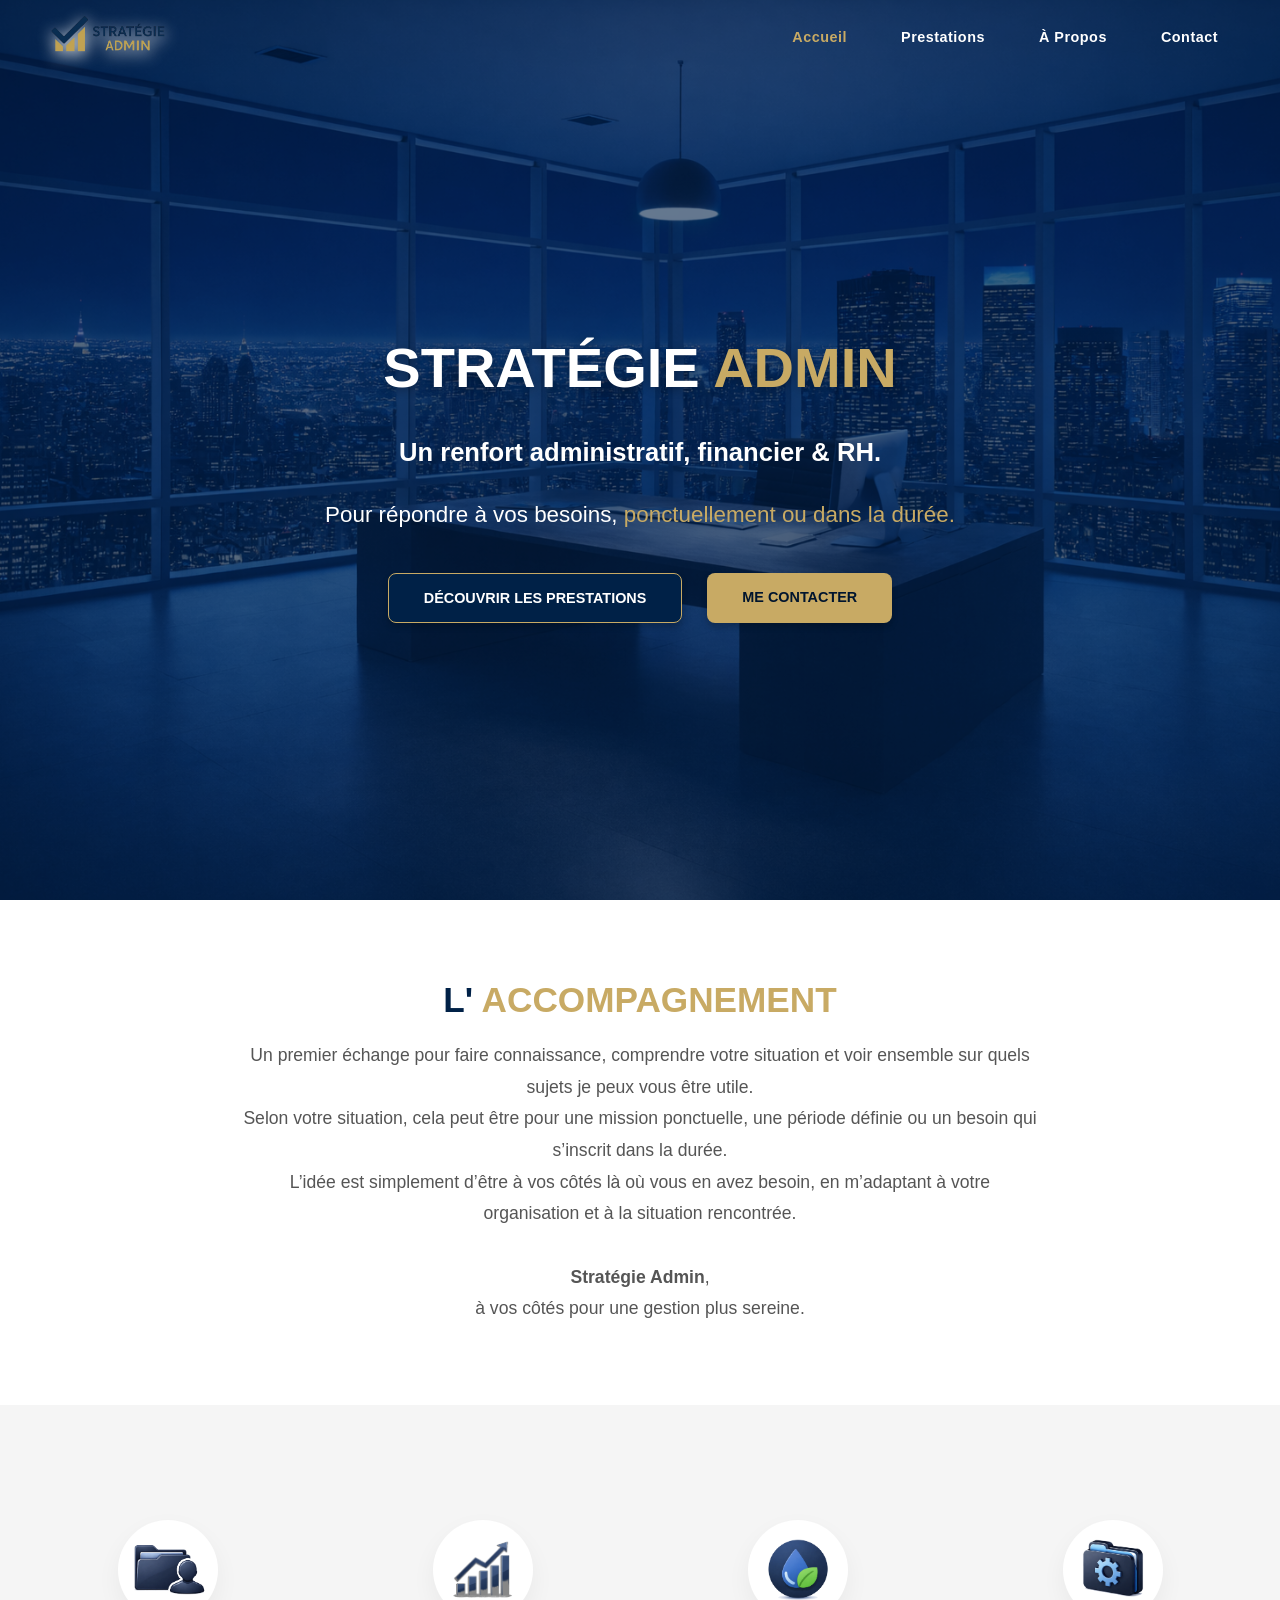
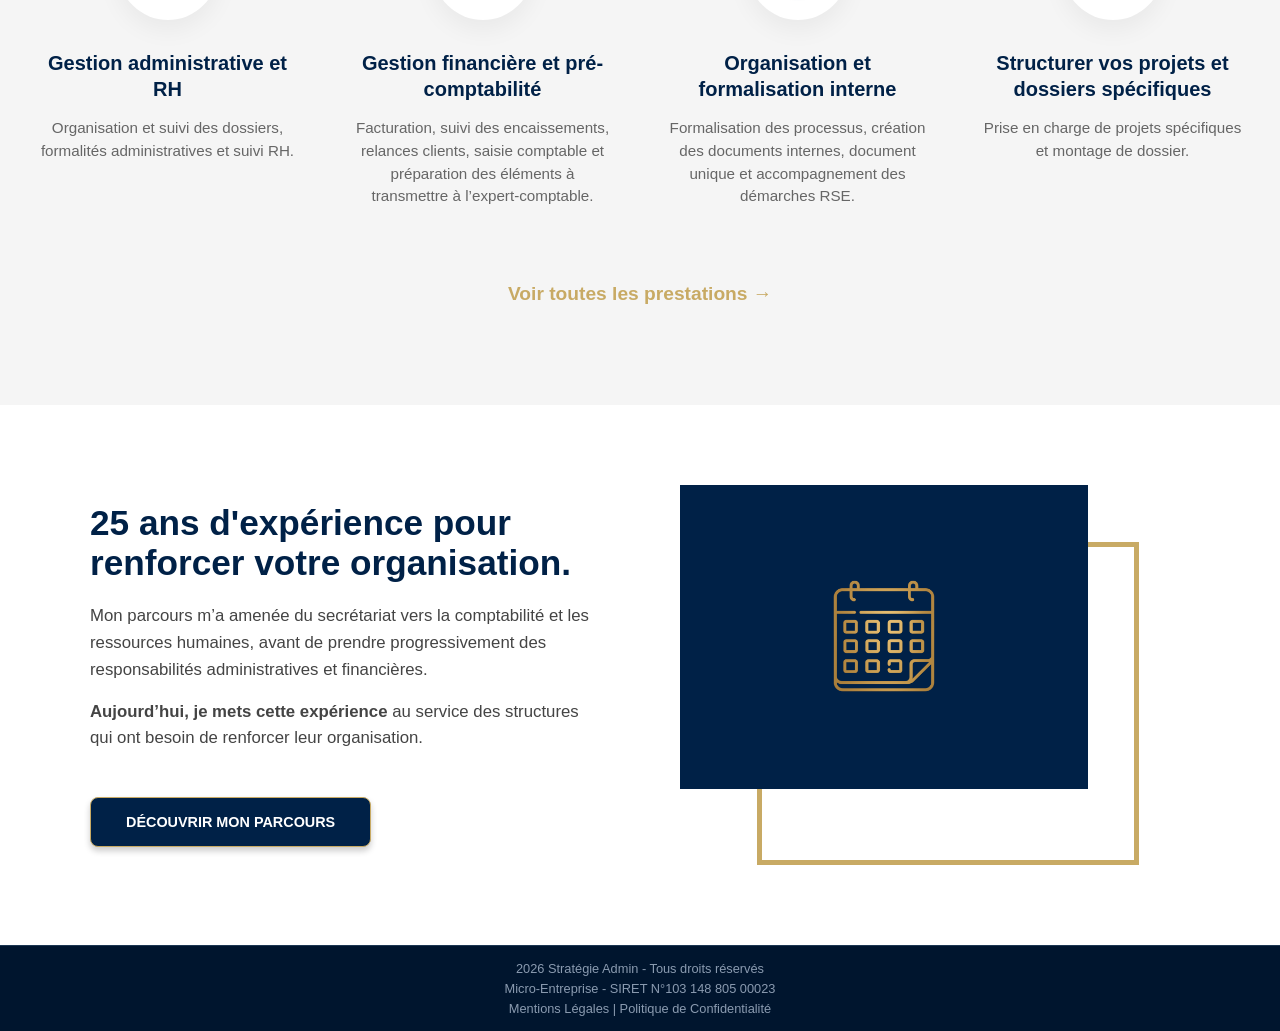
<file: index.html>
<!DOCTYPE html>
<html lang="fr">
<head>
    <meta charset="UTF-8">
    <meta name="viewport" content="width=device-width, initial-scale=1.0">
    <link rel="stylesheet" href="styles.css">
    <link rel="icon" type="image/png" href="Images/logo-strategie-admin.png">
    <title>Stratégie Admin</title>
</head>
<body>
    <header>
        <div class="logo-container">
            <a href="index.html">
                <img src="Images/banniere-strategie-admin.png" alt="Bannière" class="logo-banner">
            </a>
        </div>
        <nav>
            <ul>
                <li><a href="index.html" class="active">Accueil</a></li>
                <li><a href="prestations.html">Prestations</a></li>
                <li><a href="a-propos.html">À Propos</a></li>
                <li><a href="contact.html">Contact</a></li>
            </ul>
        </nav>
    </header>

    <section class="hero-section">
        <div class="hero-overlay"></div>
		<div class="content-box">
			<h1 class="hero-title">
				<span class="texte-blanc">STRATÉGIE</span> <span class="texte-or">ADMIN</span>
			</h1>
			<h2 class="hero-subtitle">
				<strong>Un renfort administratif, financier & RH.</strong>
			</h2>
			<p class="hero-description">
				Pour répondre à vos besoins, <span class="texte-or">ponctuellement ou dans la durée.</span>
			</p>
			<div class="buttons-container">
				<a href="prestations.html" class="btn btn-primary">Découvrir les prestations</a>
				<a href="contact.html" class="btn btn-secondary">Me Contacter</a>
			</div>
		</div>
    </section>

    <section class="intro-section">
        <div class="intro-container">
            <h2>L' <span class="texte-or">accompagnement</span></h2>
            <p class="intro-text"> 
                Un premier échange pour faire connaissance, comprendre votre situation et voir ensemble sur quels sujets je peux vous être utile.
				<br>Selon votre situation, cela peut être pour une mission ponctuelle, une période définie ou un besoin qui s’inscrit dans la durée.
				<br>L’idée est simplement d’être à vos côtés là où vous en avez besoin, en m’adaptant à votre organisation et à la situation rencontrée.
            </p>
			<p class="intro-text">
			<br><strong>Stratégie Admin</strong>,
			<br>à vos côtés pour une gestion plus sereine.
			</p>
        </div>
    </section>

	<section class="home-services-section">
		<div class="home-services-wrapper">
			<div class="home-service-item">
				<div class="hs-icon">
					<img src="Images/icone-dossier-personnel.png" alt="Icône 1" class="icon-img">
				</div>
				<h3>Gestion administrative et RH</h3>
				<p>Organisation et suivi des dossiers, formalités administratives et suivi RH.</p>
			</div>
			<div class="home-service-item">
				<div class="hs-icon">
					<img src="Images/icone-graphique.png" alt="Icône 2" class="icon-img">
				</div>
				<h3>Gestion financière et pré-comptabilité</h3>
				<p>Facturation, suivi des encaissements, relances clients, saisie comptable et préparation des éléments à transmettre à l’expert-comptable.</p>
			</div>
			<div class="home-service-item">
				<div class="hs-icon">
					<img src="Images/icone-eau-plante.png" alt="Icône 3" class="icon-img">
				</div>
				<h3>Organisation et formalisation interne</h3>
				<p>Formalisation des processus, création des documents internes, document unique et accompagnement des démarches RSE.</p>
			</div>
			<div class="home-service-item">
				<div class="hs-icon">
					<img src="Images/icone-dossier-parametres.png" alt="Icône 4" class="icon-img">
				</div>
				<h3>Structurer vos projets et dossiers spécifiques</h3>
				<p>Prise en charge de projets spécifiques et montage de dossier.</p>
			</div>
		</div>
		<div class="cta-center">
			<a href="prestations.html" class="btn-text">Voir toutes les prestations →</a>
		</div>
	</section>

    <section class="home-about-section">
        <div class="home-about-container">
            <div class="ha-content">
                <h2>25 ans d'expérience pour renforcer votre organisation.</h2>
				<p>Mon parcours m’a amenée du secrétariat vers la comptabilité et les ressources humaines, avant de prendre progressivement des responsabilités administratives et financières.</p>
                <p><strong>Aujourd’hui, je mets cette expérience</strong> au service des structures qui ont besoin de renforcer leur organisation.</p>
                <a href="a-propos.html" class="btn btn-primary">Découvrir mon parcours</a>
            </div>
            <div class="ha-visual">
				<div class="visual-border"></div>
				<div class="visual-square">
					<img src="Images/calendrier.png" class="ha-image">
				</div>
            </div>
        </div>
    </section>

    <footer>
        <div class="footer-lines">
            <div>2026 Stratégie Admin - Tous droits réservés</div>
            <div>Micro-Entreprise - SIRET N°103 148 805 00023</div>
            <div>
				<a href="mentions-legales.html">Mentions Légales</a> | 
				<a href="politique-confidentialite.html">Politique de Confidentialité</a>
			</div>
        </div>
    </footer>
</body>
</html>
</file>
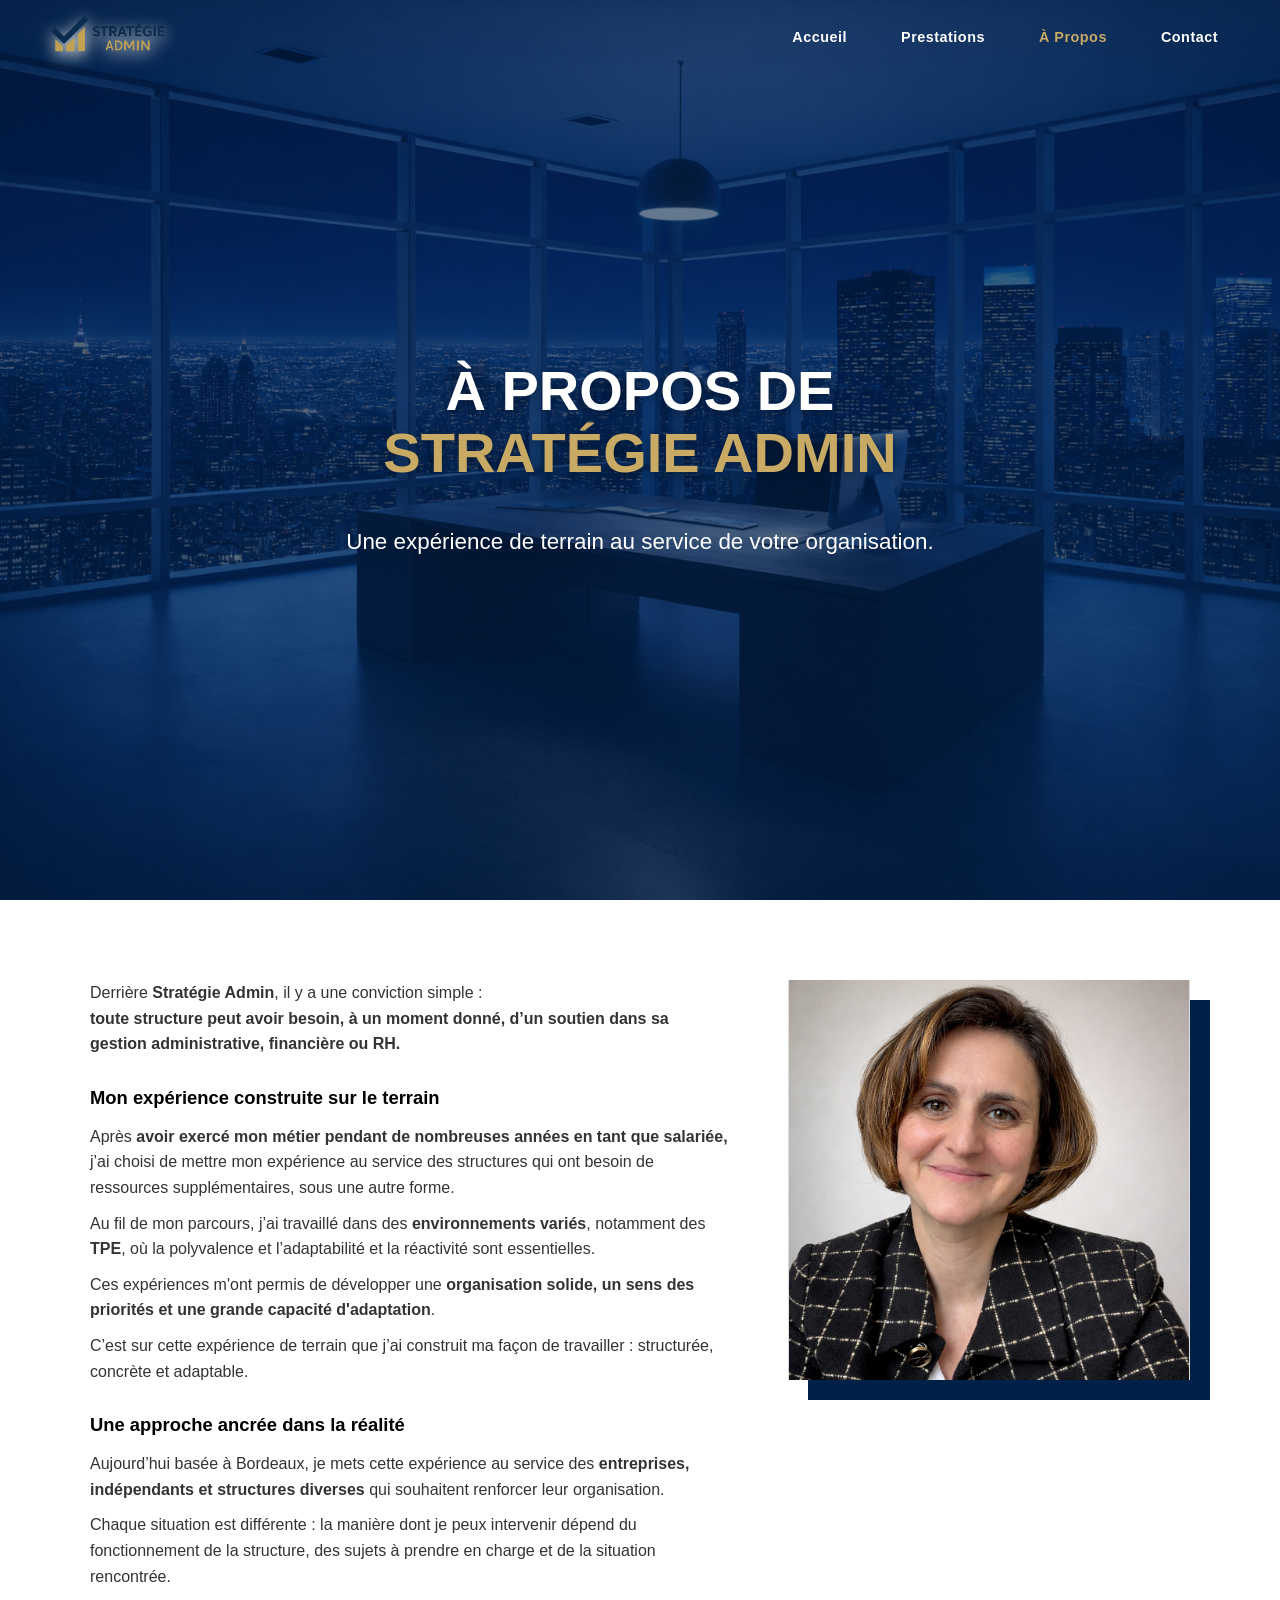
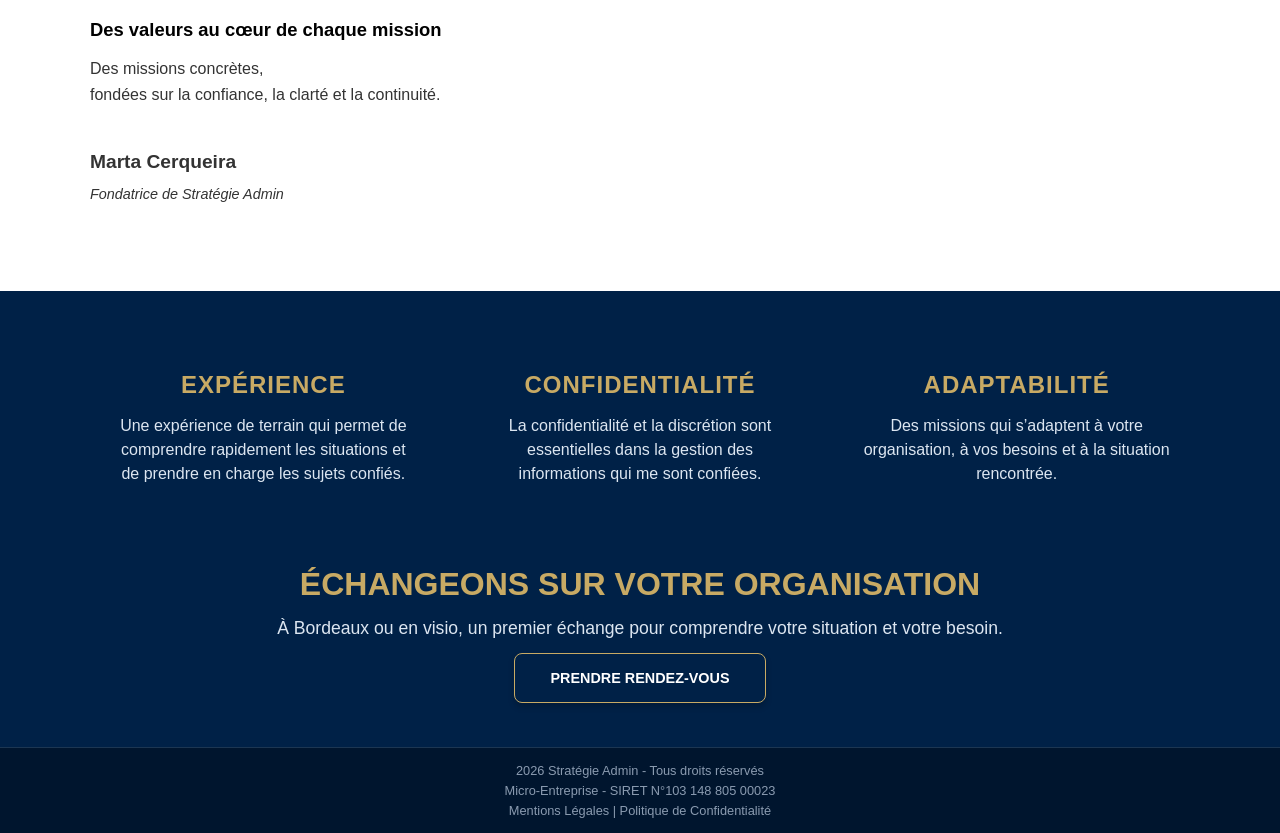
<file: a-propos.html>
<!DOCTYPE html>
<html lang="fr">
<head>
    <meta charset="UTF-8">
    <meta name="viewport" content="width=device-width, initial-scale=1.0">
    <link rel="stylesheet" href="styles.css">
    <link rel="icon" type="image/png" href="Images/logo-strategie-admin.png">
    <title>À Propos</title>
</head>
<body>
    <header>
        <div class="logo-container">
            <a href="index.html">
                <img src="Images/banniere-strategie-admin.png" alt="Bannière Stratégie Admin" class="logo-banner">
            </a>
        </div>
        <nav>
            <ul>
                <li><a href="index.html">Accueil</a></li>
                <li><a href="prestations.html">Prestations</a></li>
                <li><a href="a-propos.html" class="active">À Propos</a></li>
                <li><a href="contact.html">Contact</a></li>
            </ul>
        </nav>
    </header>

    <section class="hero-section">
		<div class="hero-overlay"></div>
		<div class="content-box">
			<h1 class="hero-title">
				À PROPOS DE 
				<br><span class="texte-or">STRATÉGIE ADMIN</span>
			</h1>
			<p class="hero-description">Une expérience de terrain au service de votre organisation.</p>
		</div>
	</section>

    <section class="bio-section">
        <div class="bio-container">
            <div class="bio-text">
				<p>
				Derrière <strong>Stratégie Admin</strong>, il y a une conviction simple :
				<br><strong>toute structure peut avoir besoin, à un moment donné, d’un soutien dans sa gestion administrative, financière ou RH.</strong>
				</p>
				<hr class="bio-separator">
				<h3 class="bio-section-title">Mon expérience construite sur le terrain</h3>
				<p>Après <strong>avoir exercé mon métier pendant de nombreuses années en tant que salariée,</strong> j’ai choisi de mettre mon expérience au service des structures qui ont besoin de ressources supplémentaires, sous une autre forme.</p>
				<p>Au fil de mon parcours, j’ai travaillé dans des <strong>environnements variés</strong>, notamment des <strong>TPE</strong>, où la polyvalence et l’adaptabilité et la réactivité sont essentielles.</p>
				<p>Ces expériences m'ont permis de développer une <strong>organisation solide, un sens des priorités et une grande capacité d'adaptation</strong>.</p>
				<p>C’est sur cette expérience de terrain que j’ai construit ma façon de travailler : structurée, concrète et adaptable.</p>
				<hr class="bio-separator">
				<h3 class="bio-section-title">Une approche ancrée dans la réalité</h3>
				<p>Aujourd’hui basée à Bordeaux, je mets cette expérience au service des<strong> entreprises, indépendants et structures diverses</strong> qui souhaitent renforcer leur organisation.</p>
				<p>Chaque situation est différente : la manière dont je peux intervenir dépend du fonctionnement de la structure, des sujets à prendre en charge et de la situation rencontrée.</p>
				<hr class="bio-separator">
				<h3 class="bio-section-title">Des valeurs au cœur de chaque mission</h3>
				<p>Des missions concrètes,
				<br>fondées sur la confiance, la clarté et la continuité.</p>
				<div class="signature-block">
					<p class="signature-name">Marta Cerqueira</p>
					<p class="signature-role">Fondatrice de Stratégie Admin</p>
				</div>
			</div>
            <div class="bio-image-placeholder">
				<img src="Images/photo-dirigeante.png" alt="Photo Dirigeante" class="bio-photo">
            </div>
        </div>
    </section>

    <section class="values-section">
        <div class="values-container">
            <div class="value-box">
                <h4>Expérience</h4>
                <p>Une expérience de terrain qui permet de comprendre rapidement les situations et de prendre en charge les sujets confiés.</p>
            </div>
            <div class="value-box">
                <h4>Confidentialité</h4>
                <p>La confidentialité et la discrétion sont essentielles dans la gestion des informations qui me sont confiées.</p>
            </div>
            <div class="value-box">
                <h4>Adaptabilité</h4>
                <p>Des missions qui s’adaptent à votre organisation, à vos besoins et à la situation rencontrée.</p>
            </div>
        </div>
    </section>

    <section class="cta-section">
        <h2>ÉCHANGEONS SUR VOTRE ORGANISATION</h2>
        <p>À Bordeaux ou en visio, un premier échange pour comprendre votre situation et votre besoin.</p>
        <a href="contact.html" class="btn btn-primary">Prendre Rendez-vous</a>
    </section>

    <footer>
        <div class="footer-lines">
            <div>2026 Stratégie Admin - Tous droits réservés</div>
            <div>Micro-Entreprise - SIRET N°103 148 805 00023</div>
            <div>
				<a href="mentions-legales.html">Mentions Légales</a> | 
				<a href="politique-confidentialite.html">Politique de Confidentialité</a>
			</div>
        </div>
    </footer>
</body>
</html>
</file>
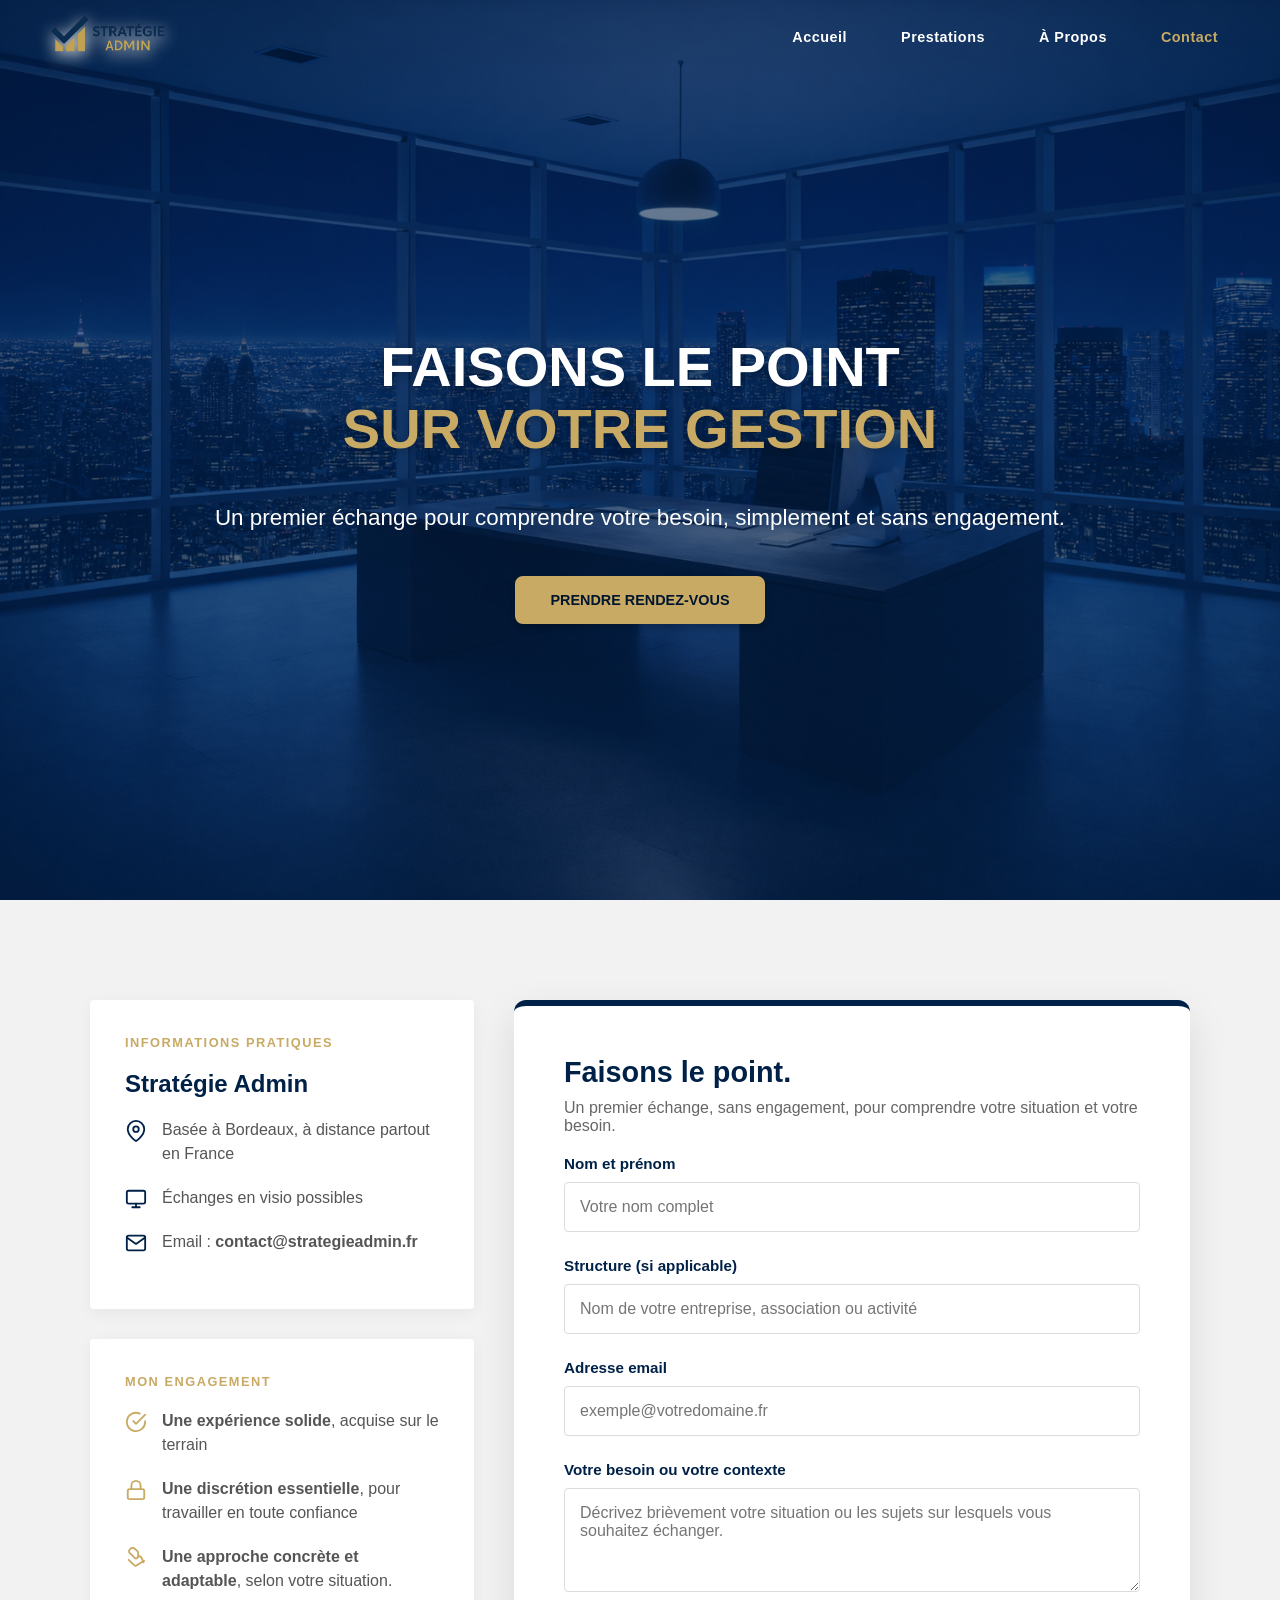
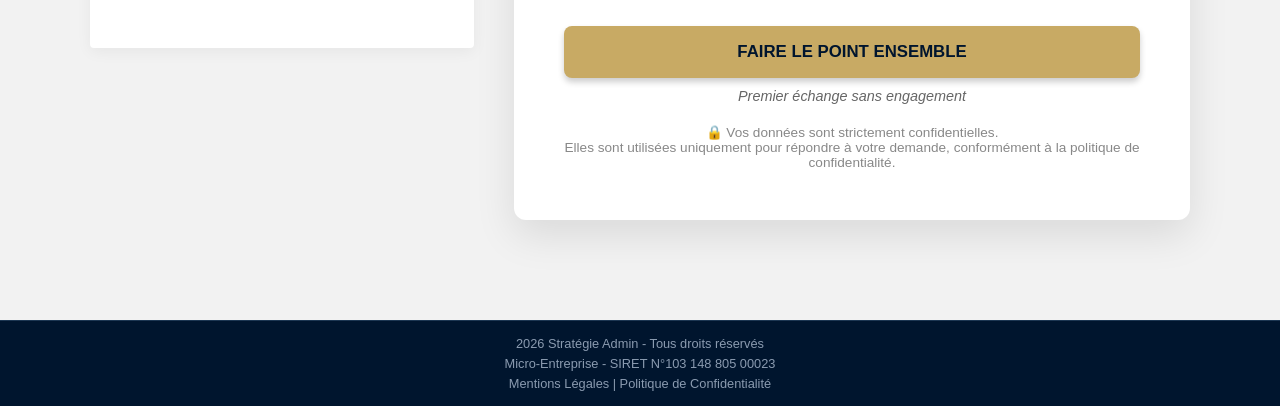
<file: contact.html>
<!DOCTYPE html>
<html lang="fr">
<head>
    <meta charset="UTF-8">
    <meta name="viewport" content="width=device-width, initial-scale=1.0">
    <link rel="stylesheet" href="styles.css">
    <link rel="icon" type="image/png" href="Images/logo-strategie-admin.png">
    <title>Contact</title>
</head>
<body>
    <header>
        <div class="logo-container">
            <a href="index.html">
                <img src="Images/banniere-strategie-admin.png" alt="Bannière Stratégie Admin" class="logo-banner">
            </a>
        </div>
        <nav>
            <ul>
                <li><a href="index.html">Accueil</a></li>
                <li><a href="prestations.html">Prestations</a></li>
                <li><a href="a-propos.html">À Propos</a></li>
                <li><a href="contact.html" class="active">Contact</a></li>
            </ul>
        </nav>
    </header>

    <section class="hero-section">
		<div class="hero-overlay"></div>
		<div class="content-box">
			<h1 class="hero-title"><span class="texte-blanc">FAISONS LE POINT</span><br><span class="texte-or">SUR VOTRE GESTION</span></h1>
			<p class="hero-description">Un premier échange pour comprendre votre besoin, simplement et sans engagement.</p>
			<div class="buttons-container">
				<a href="#formulaire-contact" class="btn btn-secondary">Prendre rendez-vous</a>
			</div>
		</div>
	</section>

    <section id="formulaire-contact" class="contact-section">
		<div class="contact-wrapper">
			<div class="contact-sidebar">
				<div class="info-card">
					<h5 class="card-category">INFORMATIONS PRATIQUES</h5>
					<h3>Stratégie Admin</h3>
					<ul class="info-list">
						<li>
							<svg class="icone-svg icone-bleu" viewBox="0 0 24 24" fill="none" stroke="currentColor" stroke-width="2" stroke-linecap="round" stroke-linejoin="round"><path d="M21 10c0 7-9 13-9 13s-9-6-9-13a9 9 0 0 1 18 0z"></path><circle cx="12" cy="10" r="3"></circle></svg>
							<span>Basée à Bordeaux, à distance partout en France</span>
						</li>
						<li>
							<svg class="icone-svg icone-bleu" viewBox="0 0 24 24" fill="none" stroke="currentColor" stroke-width="2" stroke-linecap="round" stroke-linejoin="round"><rect x="2" y="3" width="20" height="14" rx="2" ry="2"></rect><line x1="8" y1="21" x2="16" y2="21"></line><line x1="12" y1="17" x2="12" y2="21"></line></svg>
							<span>Échanges en visio possibles </span>
						</li>
						<li>
							<svg class="icone-svg icone-bleu" viewBox="0 0 24 24" fill="none" stroke="currentColor" stroke-width="2" stroke-linecap="round" stroke-linejoin="round"><path d="M4 4h16c1.1 0 2 .9 2 2v12c0 1.1-.9 2-2 2H4c-1.1 0-2-.9-2-2V6c0-1.1.9-2 2-2z"></path><polyline points="22,6 12,13 2,6"></polyline></svg>
							<span>Email : <a href="mailto:contact@strategieadmin.fr">contact@strategieadmin.fr</a></span>
						</li>
					</ul>
				</div>
				<div class="info-card">
					<h5 class="card-category">MON ENGAGEMENT</h5>
					<ul class="engagement-list">
						<li>
							<svg class="icone-svg icone-or" viewBox="0 0 24 24" fill="none" stroke="currentColor" stroke-width="2" stroke-linecap="round" stroke-linejoin="round"><path d="M22 11.08V12a10 10 0 1 1-5.93-9.14"></path><polyline points="22 4 12 14.01 9 11.01"></polyline></svg>
							<span><strong>Une expérience solide</strong>, acquise sur le terrain</span>
						</li>
						<li>
							<svg class="icone-svg icone-or" viewBox="0 0 24 24" fill="none" stroke="currentColor" stroke-width="2" stroke-linecap="round" stroke-linejoin="round"><rect x="3" y="11" width="18" height="11" rx="2" ry="2"></rect><path d="M7 11V7a5 5 0 0 1 10 0v4"></path></svg>
							<span><strong>Une discrétion essentielle</strong>, pour travailler en toute confiance</span>
						</li>
						<li>
							<svg class="icone-svg icone-or" viewBox="0 0 24 24" fill="none" stroke="currentColor" stroke-width="2" stroke-linecap="round" stroke-linejoin="round"><path d="M20.2 16.6l-2.4-5.3c-.6-1.3-2.3-1.6-3.3-.6l-1.5 1.5c-.6.6-1.5.6-2.1 0L5 6.3C4.1 5.4 4.1 4 5 3.1l1.5-1.5c.9-.9 2.4-1 3.4-.2l3.4 2.8c.8.7 1.2 1.8 1.1 2.9l-.3 3"></path><path d="M4 14l5.6 5.6c.9.9 2.2 1.1 3.3.4l8-4.9"></path></svg>
							<span><strong>Une approche concrète et adaptable</strong>, selon votre situation.</span>
						</li>
					</ul>
				</div>
			</div>

			<div class="contact-form-container">
				<h2 class="form-title">Faisons le point.</h2>
				<p class="form-intro">Un premier échange, sans engagement, pour comprendre votre situation et votre besoin.</p>
				<form action="https://formspree.io/f/xwvwdarw" method="POST" class="contact-form">
					<div class="form-group">
						<label>Nom et prénom</label>
						<input type="text" name="Nom" placeholder="Votre nom complet" required>
					</div>
					<div class="form-group">
						<label>Structure (si applicable)</label>
						<input type="text" name="Entreprise" placeholder="Nom de votre entreprise, association ou activité">
					</div>
					<div class="form-group">
						<label>Adresse email</label>
						<input type="email" name="Email" placeholder="exemple@votredomaine.fr" required>
					</div>
					<div class="form-group">
						<label>Votre besoin ou votre contexte</label>
						<textarea name="Message" rows="4" placeholder="Décrivez brièvement votre situation ou les sujets sur lesquels vous souhaitez échanger."></textarea>
					</div>
					<button type="submit" class="btn btn-secondary submit-btn">Faire le point ensemble</button>
					<p class="btn-subtext">Premier échange sans engagement</p>
					<p class="form-footer-note">
						<span class="lock-icon">🔒</span> Vos données sont strictement confidentielles.
						<br>Elles sont utilisées uniquement pour répondre à votre demande, conformément à la politique de confidentialité.
					</p>
				</form>
			</div>
		</div>
	</section>

    <footer>
        <div class="footer-lines">
            <div>2026 Stratégie Admin - Tous droits réservés</div>
            <div>Micro-Entreprise - SIRET N°103 148 805 00023</div>
            <div>
				<a href="mentions-legales.html">Mentions Légales</a> | 
				<a href="politique-confidentialite.html">Politique de Confidentialité</a>
			</div>
        </div>
    </footer>
</body>
</html>
</file>
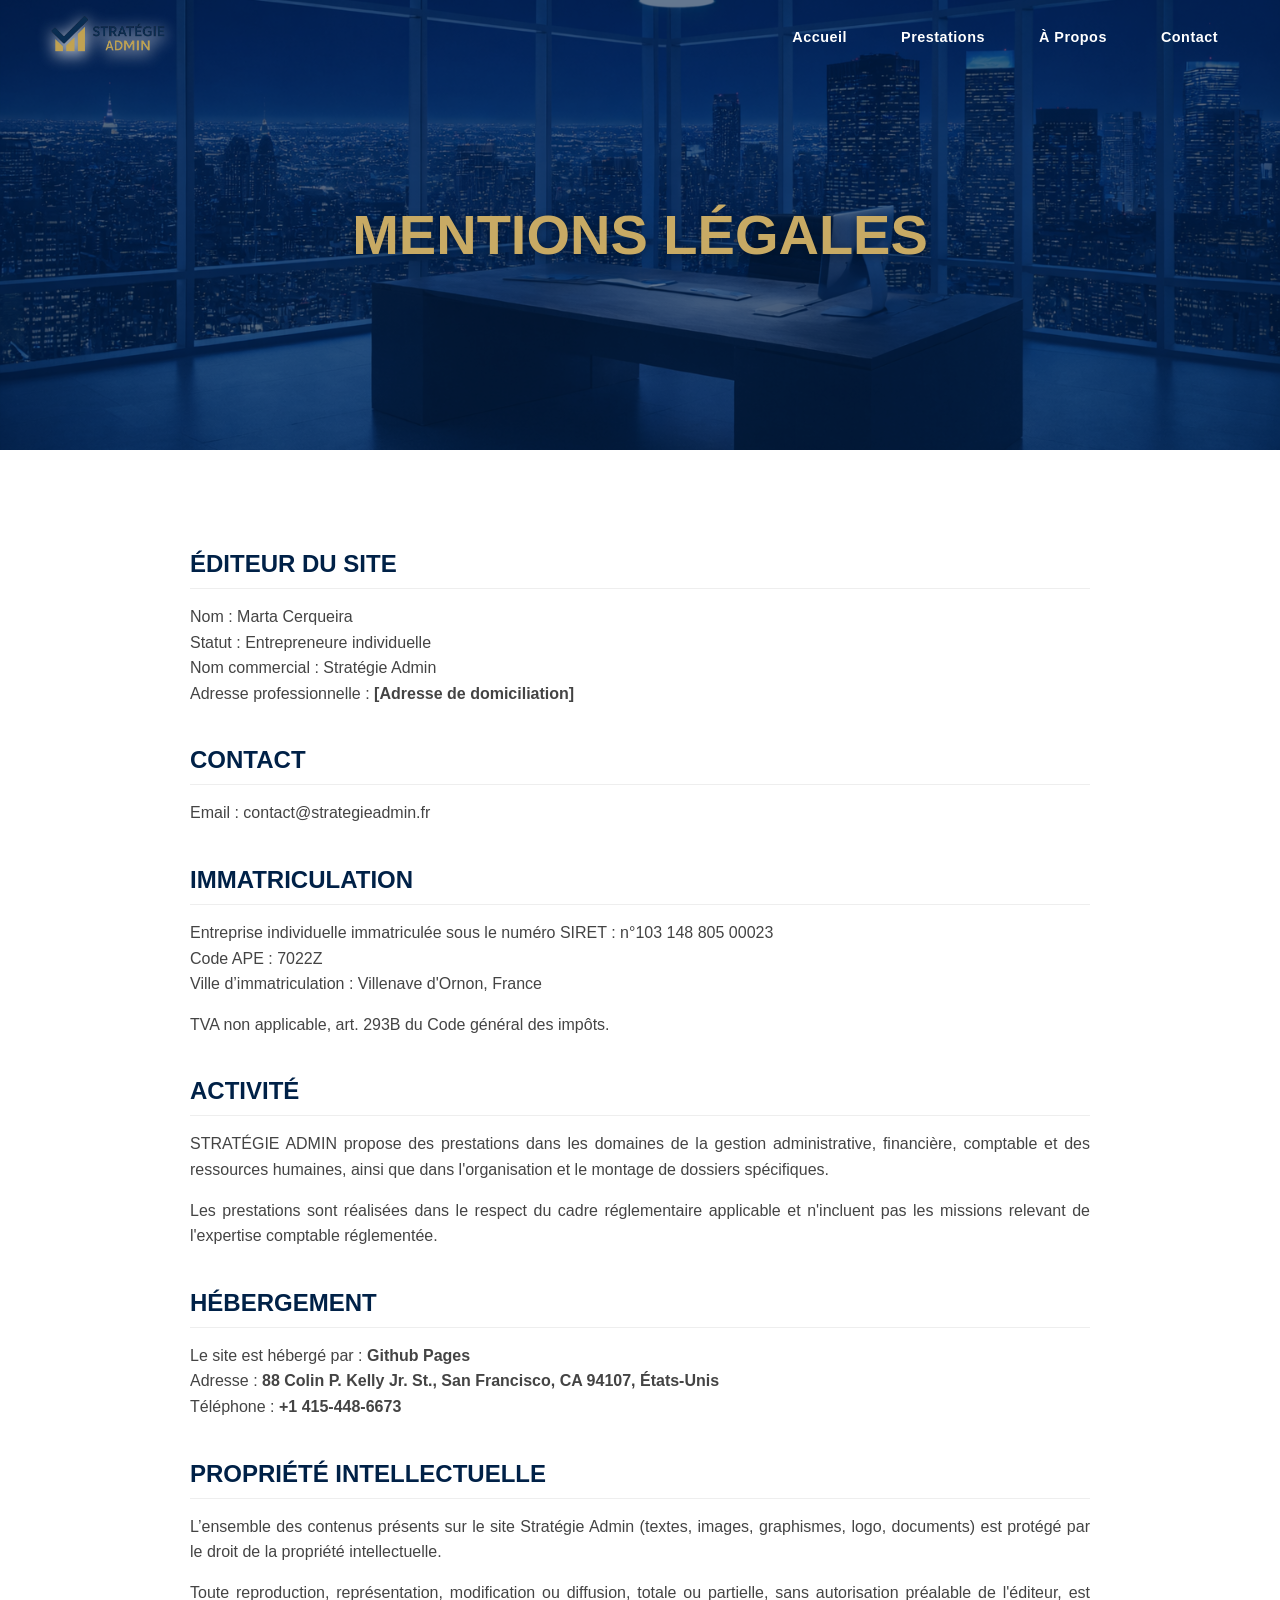
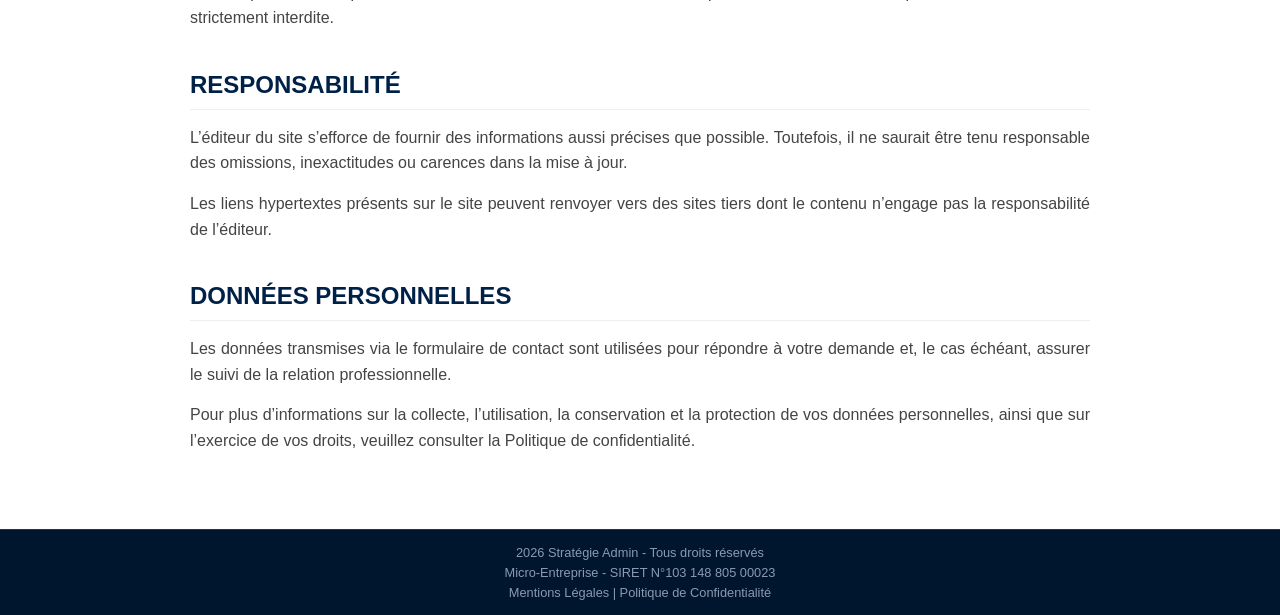
<file: mentions-legales.html>
<!DOCTYPE html>
<html lang="fr">
<head>
    <meta charset="UTF-8">
    <meta name="viewport" content="width=device-width, initial-scale=1.0">
    <link rel="stylesheet" href="styles.css">
    <link rel="icon" type="image/png" href="Images/logo-strategie-admin.png">
    <title>Mentions Légales</title>
</head>
<body>
    <header>
        <div class="logo-container">
            <a href="index.html">
                <img src="Images/banniere-strategie-admin.png" alt="Bannière Stratégie Admin" class="logo-banner">
            </a>
        </div>
        <nav>
            <ul>
                <li><a href="index.html">Accueil</a></li>
                <li><a href="prestations.html">Prestations</a></li>
                <li><a href="a-propos.html">À Propos</a></li>
                <li><a href="contact.html">Contact</a></li>
            </ul>
        </nav>
    </header>

    <section class="hero-section hero-legal">
        <div class="hero-overlay"></div>
        <div class="content-box">
            <h1 class="hero-title"><span class="texte-or">MENTIONS LÉGALES</span></h1>
        </div>
    </section>

    <section class="legal-section">
        <div class="legal-container">
			<h2>Éditeur du site</h2>
			<p>Nom : Marta Cerqueira
			<br>Statut : Entrepreneure individuelle
			<br>Nom commercial : Stratégie Admin
			<br>Adresse professionnelle : <strong>[Adresse de domiciliation]</strong>
			</p>
            <h2>Contact</h2>
			<p>Email : contact@strategieadmin.fr</p>
            <h2>Immatriculation</h2>
			<p>Entreprise individuelle immatriculée sous le numéro SIRET : n°103 148 805 00023
			<br>Code APE : 7022Z
			<br>Ville d’immatriculation : Villenave d'Ornon, France
			</p>
			<p>TVA non applicable, art. 293B du Code général des impôts.</p>
            <h2>Activité</h2>
			<p>STRATÉGIE ADMIN propose des prestations dans les domaines de la gestion administrative, financière, comptable et des ressources humaines, ainsi que dans l'organisation et le montage de dossiers spécifiques.</p>
		       
           	<p>Les prestations sont réalisées dans le respect du cadre réglementaire applicable et n'incluent pas les missions relevant de l'expertise comptable réglementée.</p>
            <h2>Hébergement</h2>
			<p>Le site est hébergé par : <strong>Github Pages</strong>
			<br>Adresse : <strong>88 Colin P. Kelly Jr. St., San Francisco, CA 94107, États-Unis</strong>
			<br>Téléphone : <strong>+1 415-448-6673</strong></p>
			<h2>Propriété intellectuelle</h2>
			<p>L’ensemble des contenus présents sur le site Stratégie Admin (textes, images, graphismes, logo, documents) est protégé par le droit de la propriété intellectuelle.</p>
			<p>Toute reproduction, représentation, modification ou diffusion, totale ou partielle, sans autorisation préalable de l'éditeur, est strictement interdite.</p>
			<h2>Responsabilité</h2>
			<p>L’éditeur du site s’efforce de fournir des informations aussi précises que possible. Toutefois, il ne saurait être tenu responsable des omissions, inexactitudes ou carences dans la mise à jour.
			<p>Les liens hypertextes présents sur le site peuvent renvoyer vers des sites tiers dont le contenu n’engage pas la responsabilité de l’éditeur.</p>
			<h2>Données personnelles</h2>
			<p>Les données transmises via le formulaire de contact sont utilisées pour répondre à votre demande et, le cas échéant, assurer le suivi de la relation professionnelle.</p>
			<p>Pour plus d’informations sur la collecte, l’utilisation, la conservation et la protection de vos données personnelles, ainsi que sur l’exercice de vos droits, veuillez consulter la Politique de confidentialité.</p>
        </div>
    </section>

    <footer>
        <div class="footer-lines">
            <div>2026 Stratégie Admin - Tous droits réservés</div>
            <div>Micro-Entreprise - SIRET N°103 148 805 00023</div>
            <div>
				<a href="mentions-legales.html">Mentions Légales</a> | 
				<a href="politique-confidentialite.html">Politique de Confidentialité</a>
			</div>
        </div>
    </footer>
</body>
</html>
</file>
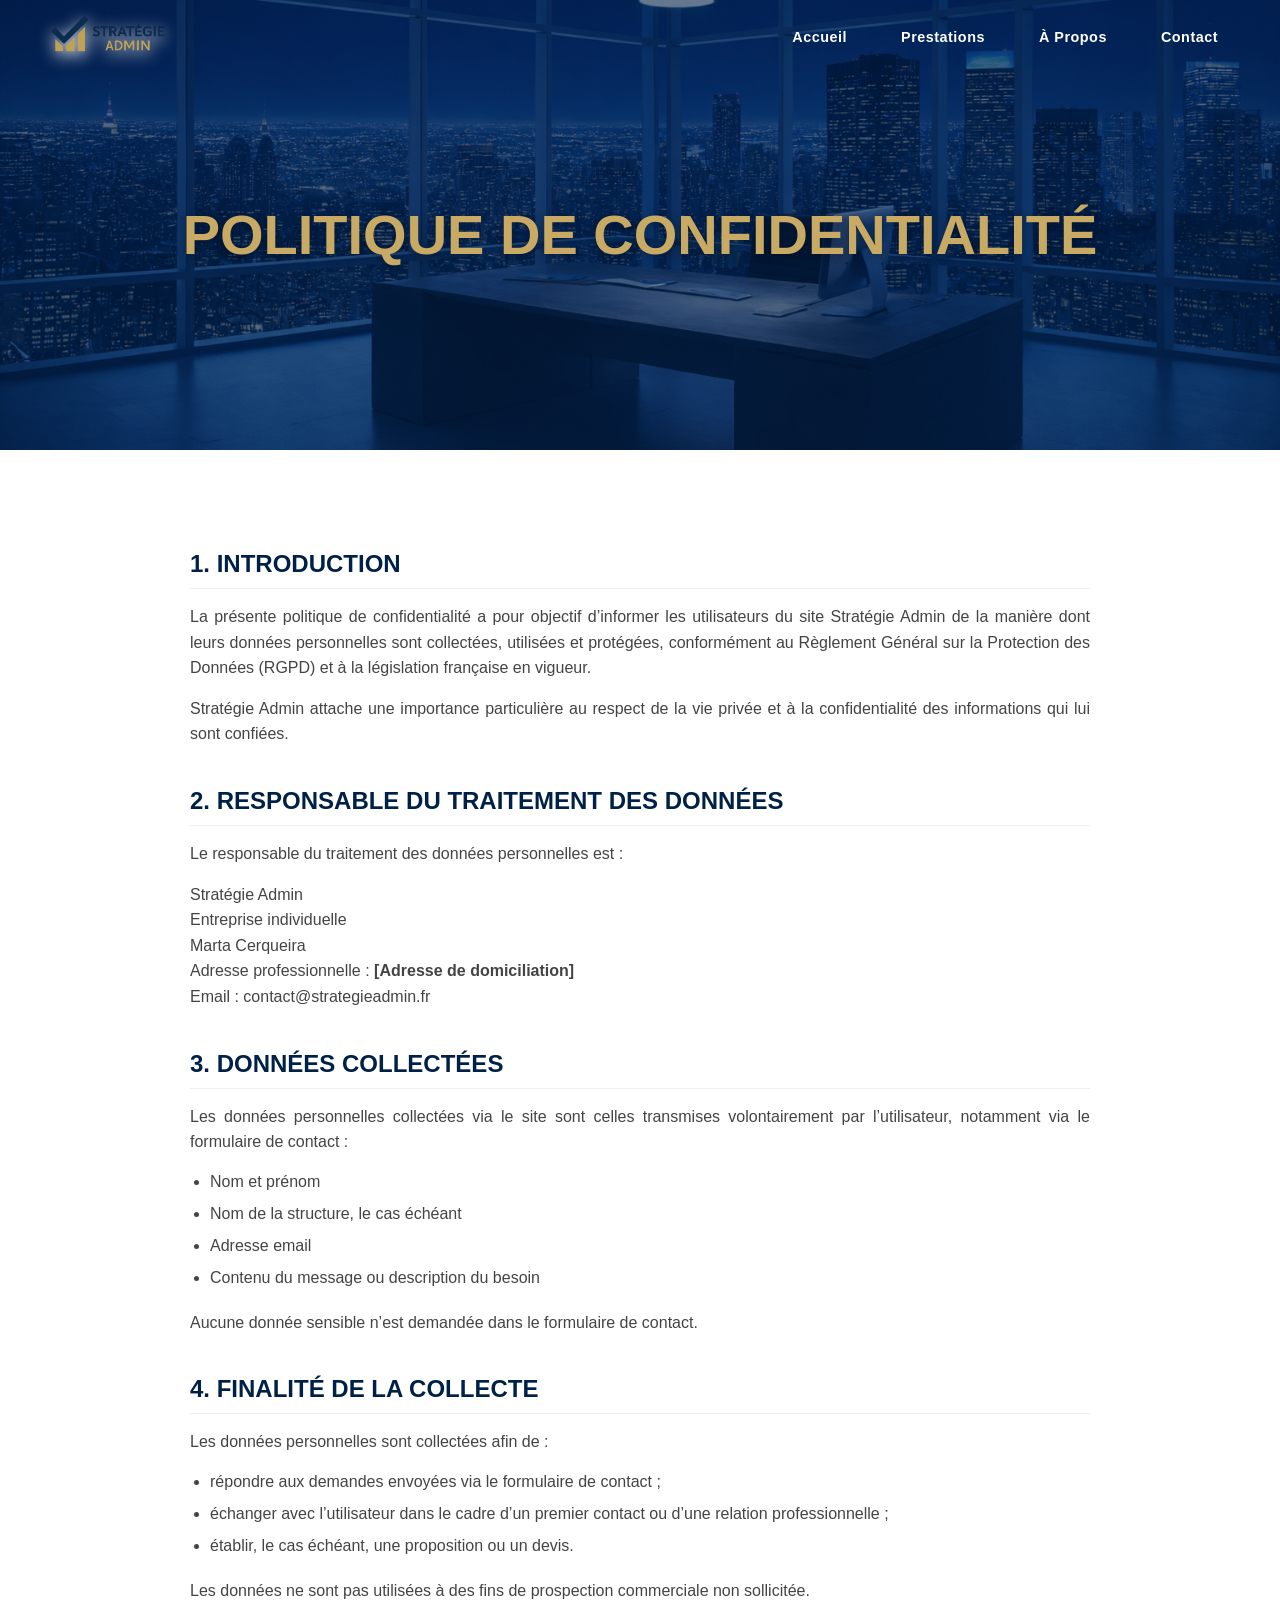
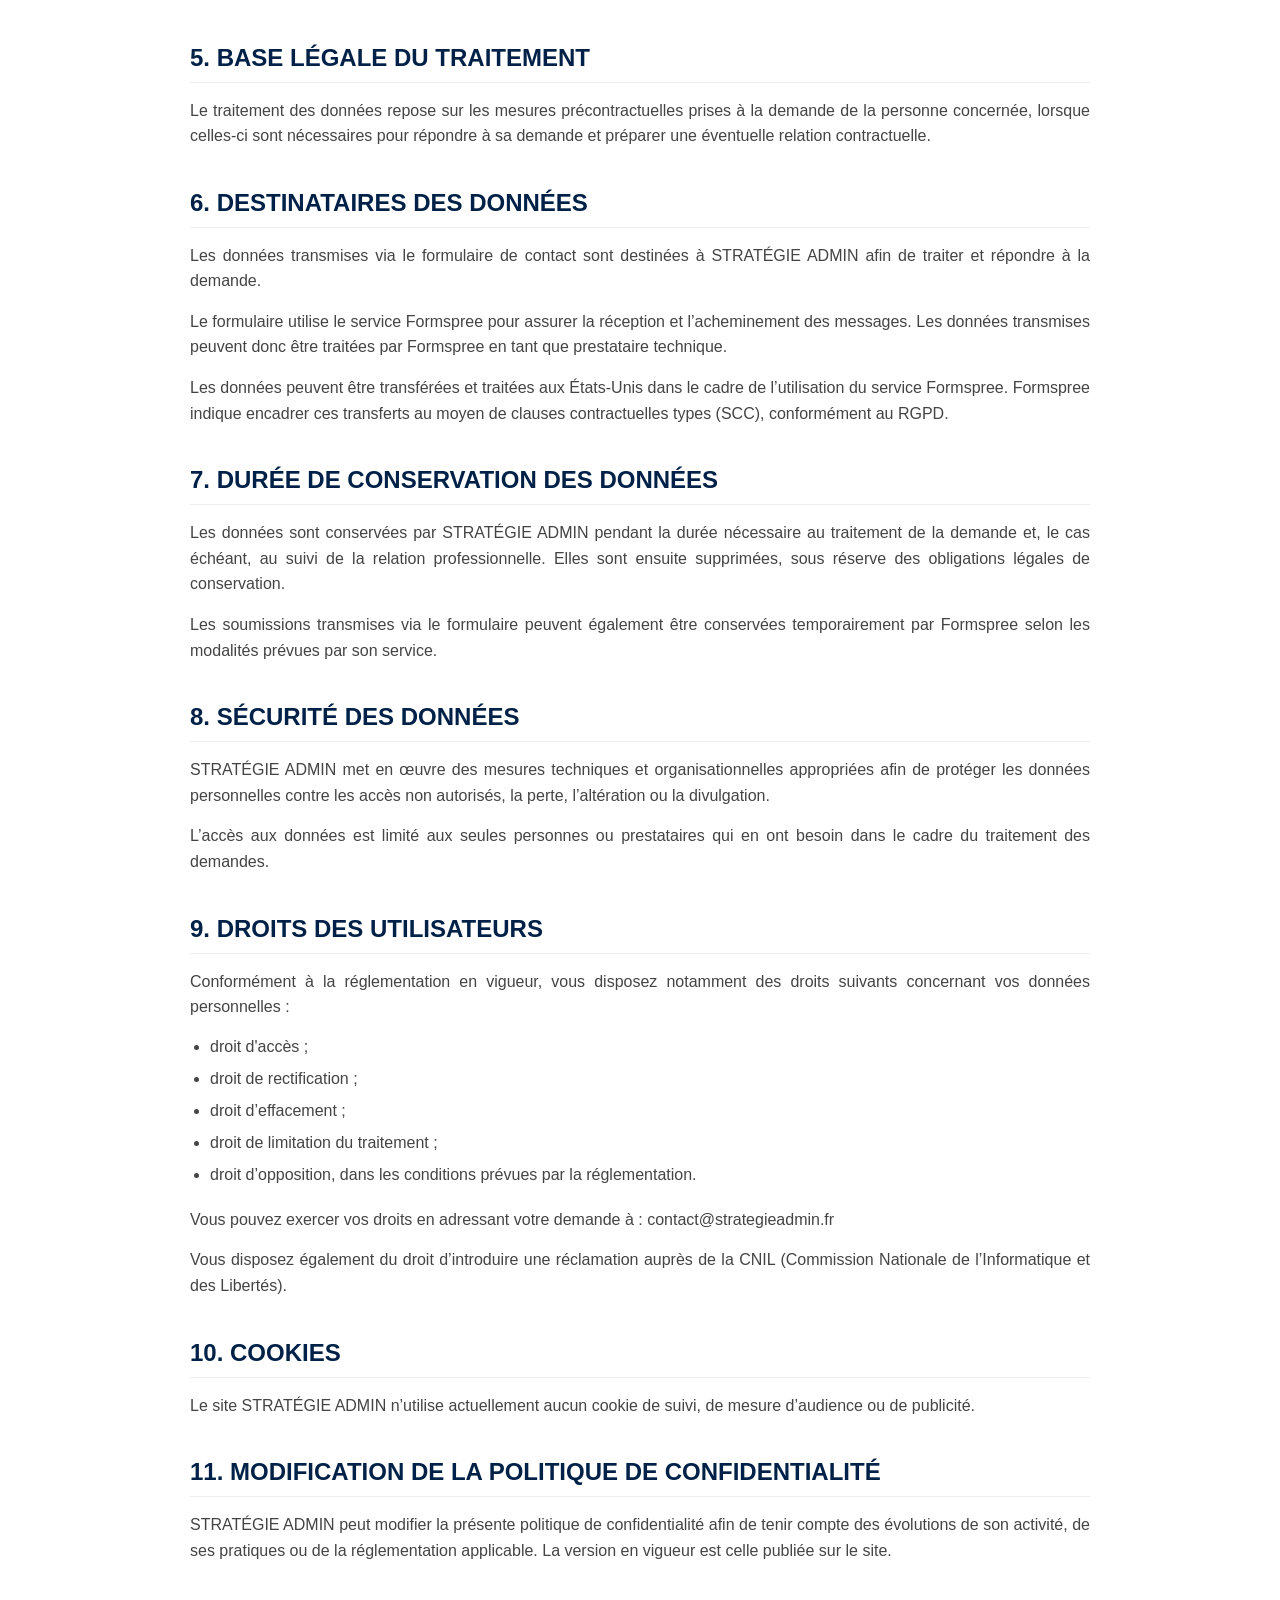
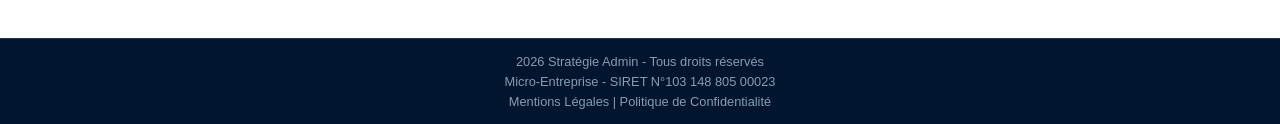
<file: politique-confidentialite.html>
<!DOCTYPE html>
<html lang="fr">
<head>
    <meta charset="UTF-8">
    <meta name="viewport" content="width=device-width, initial-scale=1.0">
    <link rel="stylesheet" href="styles.css">
    <link rel="icon" type="image/png" href="Images/logo-strategie-admin.png">
    <title>Politique de Confidentialité</title>
</head>
<body>
    <header>
        <div class="logo-container">
            <a href="index.html">
                <img src="Images/banniere-strategie-admin.png" alt="Bannière Stratégie Admin" class="logo-banner">
            </a>
        </div>
        <nav>
            <ul>
                <li><a href="index.html">Accueil</a></li>
                <li><a href="prestations.html">Prestations</a></li>
                <li><a href="a-propos.html">À Propos</a></li>
                <li><a href="contact.html">Contact</a></li>
            </ul>
        </nav>
    </header>

    <section class="hero-section hero-legal">
        <div class="hero-overlay"></div>
        <div class="content-box">
            <h1 class="hero-title">
                <span class="texte-or">POLITIQUE DE CONFIDENTIALITÉ</span>
            </h1>
        </div>
    </section>

    <section class="legal-section">
        <div class="legal-container">
            <h2>1. Introduction</h2>
            <p>La présente politique de confidentialité a pour objectif d’informer les utilisateurs du site Stratégie Admin de la manière dont leurs données personnelles sont collectées, utilisées et protégées, conformément au Règlement Général sur la Protection des Données (RGPD) et à la législation française en vigueur.</p>
			<p>Stratégie Admin attache une importance particulière au respect de la vie privée et à la confidentialité des informations qui lui sont confiées.</p>
            <h2>2. Responsable du traitement des données</h2>
            <p>Le responsable du traitement des données personnelles est :</p>
			<p>Stratégie Admin
			<br>Entreprise individuelle 
			<br>Marta Cerqueira
			<br>Adresse professionnelle : <strong>[Adresse de domiciliation]</strong>
			<br>Email : contact@strategieadmin.fr</p>
            <h2>3. Données collectées</h2>
            <p>Les données personnelles collectées via le site sont celles transmises volontairement par l’utilisateur, notamment via le formulaire de contact :</p>
            <ul>
                <li>Nom et prénom</li>
                <li>Nom de la structure, le cas échéant</li>
				<li>Adresse email</li>
				<li>Contenu du message ou description du besoin</li>
            </ul>
            <p>Aucune donnée sensible n’est demandée dans le formulaire de contact.</p>
            <h2>4. Finalité de la collecte</h2>
            <p>Les données personnelles sont collectées afin de :</p>
			<ul>
                <li>répondre aux demandes envoyées via le formulaire de contact ;</li>
                <li>échanger avec l’utilisateur dans le cadre d’un premier contact ou d’une relation professionnelle ;</li>
				<li>établir, le cas échéant, une proposition ou un devis.</li>
			</ul>
			<p>Les données ne sont pas utilisées à des fins de prospection commerciale non sollicitée.</p>
            <h2>5. Base légale du traitement</h2>
            <p>Le traitement des données repose sur les mesures précontractuelles prises à la demande de la personne concernée, lorsque celles-ci sont nécessaires pour répondre à sa demande et préparer une éventuelle relation contractuelle.</p>
            <h2>6. Destinataires des données</h2>
            <p>Les données transmises via le formulaire de contact sont destinées à STRATÉGIE ADMIN afin de traiter et répondre à la demande.</p>
            <p>Le formulaire utilise le service Formspree pour assurer la réception et l’acheminement des messages. Les données transmises peuvent donc être traitées par Formspree en tant que prestataire technique.</p>
			<p>Les données peuvent être transférées et traitées aux États-Unis dans le cadre de l’utilisation du service Formspree. Formspree indique encadrer ces transferts au moyen de clauses contractuelles types (SCC), conformément au RGPD.</p>
			<h2>7. Durée de conservation des données</h2>
            <p>Les données sont conservées par STRATÉGIE ADMIN pendant la durée nécessaire au traitement de la demande et, le cas échéant, au suivi de la relation professionnelle. Elles sont ensuite supprimées, sous réserve des obligations légales de conservation.</p>
			<p>Les soumissions transmises via le formulaire peuvent également être conservées temporairement par Formspree selon les modalités prévues par son service.</p>
			<h2>8. Sécurité des données</h2>
            <p>STRATÉGIE ADMIN met en œuvre des mesures techniques et organisationnelles appropriées afin de protéger les données personnelles contre les accès non autorisés, la perte, l’altération ou la divulgation.</p>
			<p>L’accès aux données est limité aux seules personnes ou prestataires qui en ont besoin dans le cadre du traitement des demandes.</p>
			<h2>9. Droits des utilisateurs</h2>
            <p>Conformément à la réglementation en vigueur, vous disposez notamment des droits suivants concernant vos données personnelles :</p>
			<ul>
                <li>droit d'accès ;</li>
                <li>droit de rectification ;</li>
                <li>droit d’effacement ;</li>
				<li>droit de limitation du traitement ;</li>
				<li>droit d’opposition, dans les conditions prévues par la réglementation.</li>
            </ul>
			<p>Vous pouvez exercer vos droits en adressant votre demande à : contact@strategieadmin.fr</p>
			<p>Vous disposez également du droit d’introduire une réclamation auprès de la CNIL (Commission Nationale de l’Informatique et des Libertés).</p>
			<h2>10. Cookies</h2>
            <p>Le site STRATÉGIE ADMIN n’utilise actuellement aucun cookie de suivi, de mesure d’audience ou de publicité.</p>
			<h2>11. Modification de la politique de confidentialité</h2>
            <p>STRATÉGIE ADMIN peut modifier la présente politique de confidentialité afin de tenir compte des évolutions de son activité, de ses pratiques ou de la réglementation applicable. La version en vigueur est celle publiée sur le site.</p>
        </div>
    </section>

    <footer>
        <div class="footer-lines">
            <div>2026 Stratégie Admin - Tous droits réservés</div>
            <div>Micro-Entreprise - SIRET N°103 148 805 00023</div>
            <div>
				<a href="mentions-legales.html">Mentions Légales</a> | 
				<a href="politique-confidentialite.html">Politique de Confidentialité</a>
			</div>
        </div>
    </footer>
</body>
</html>
</file>
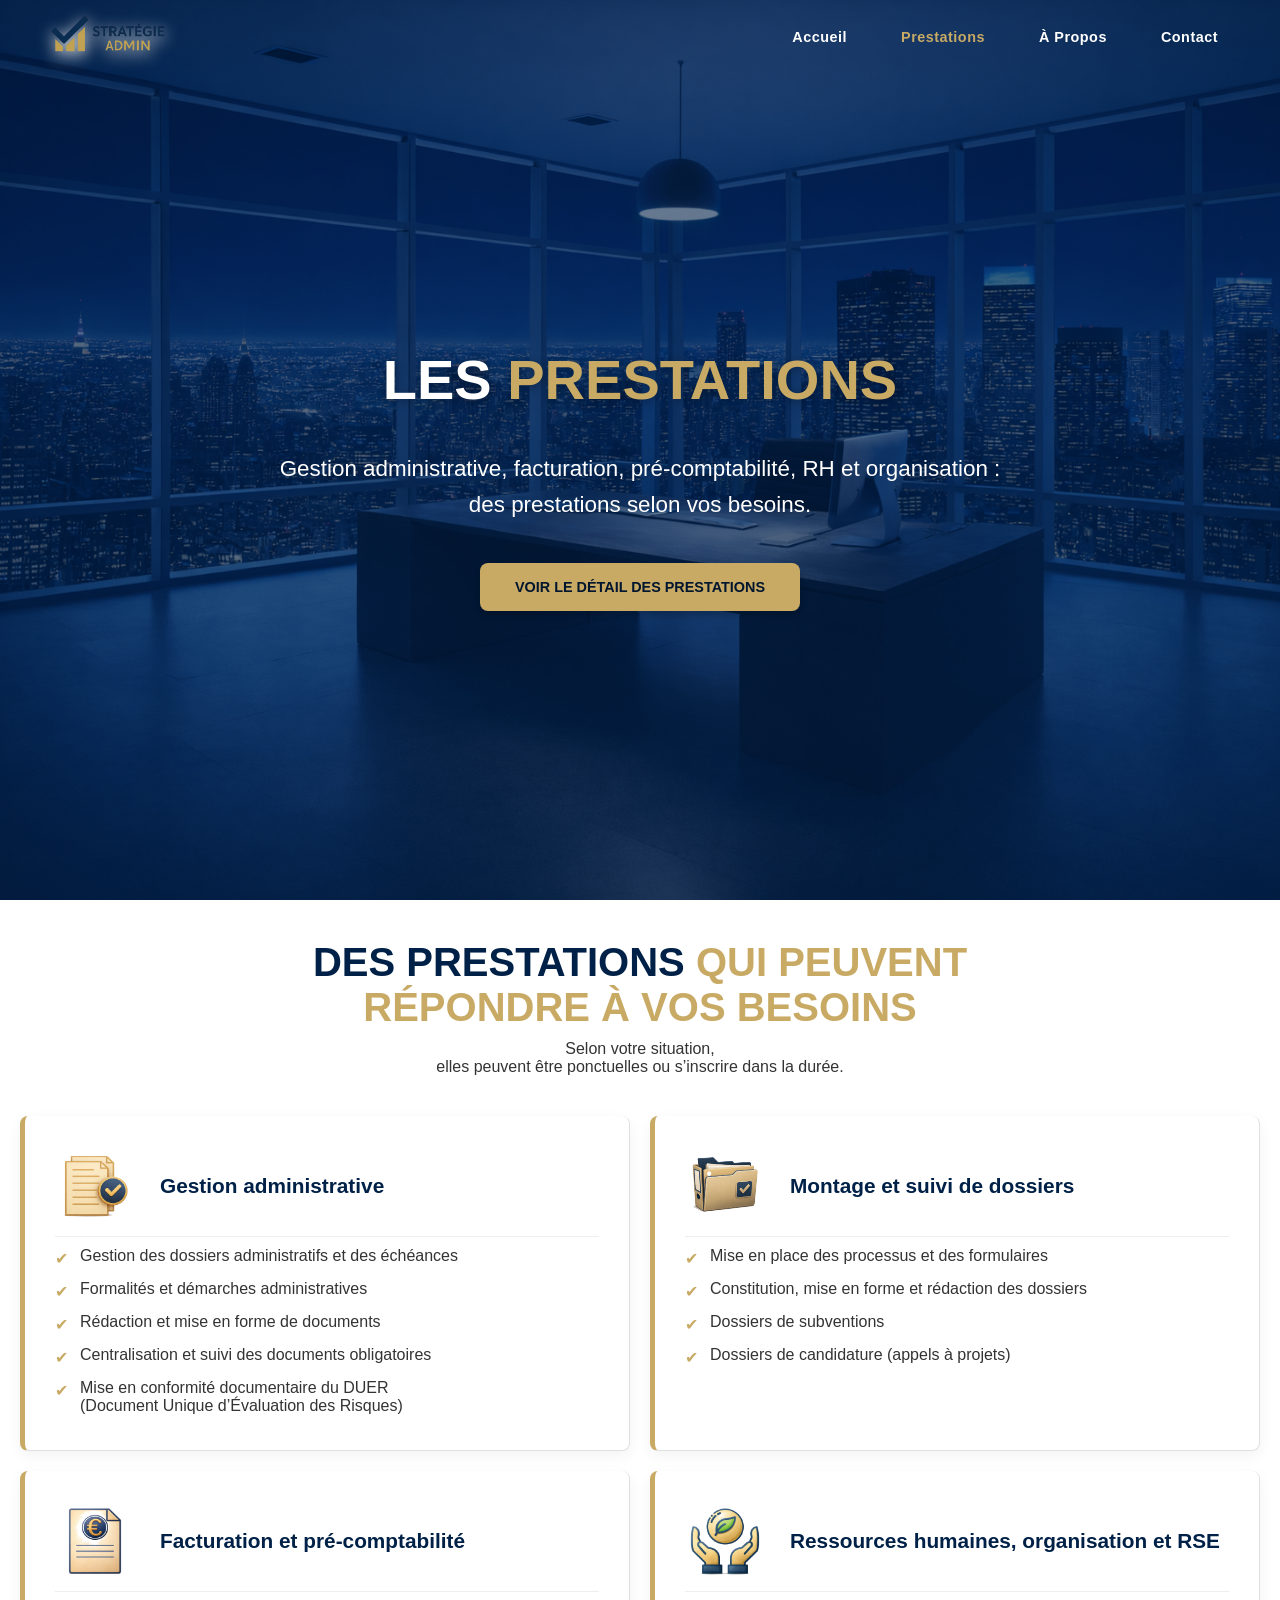
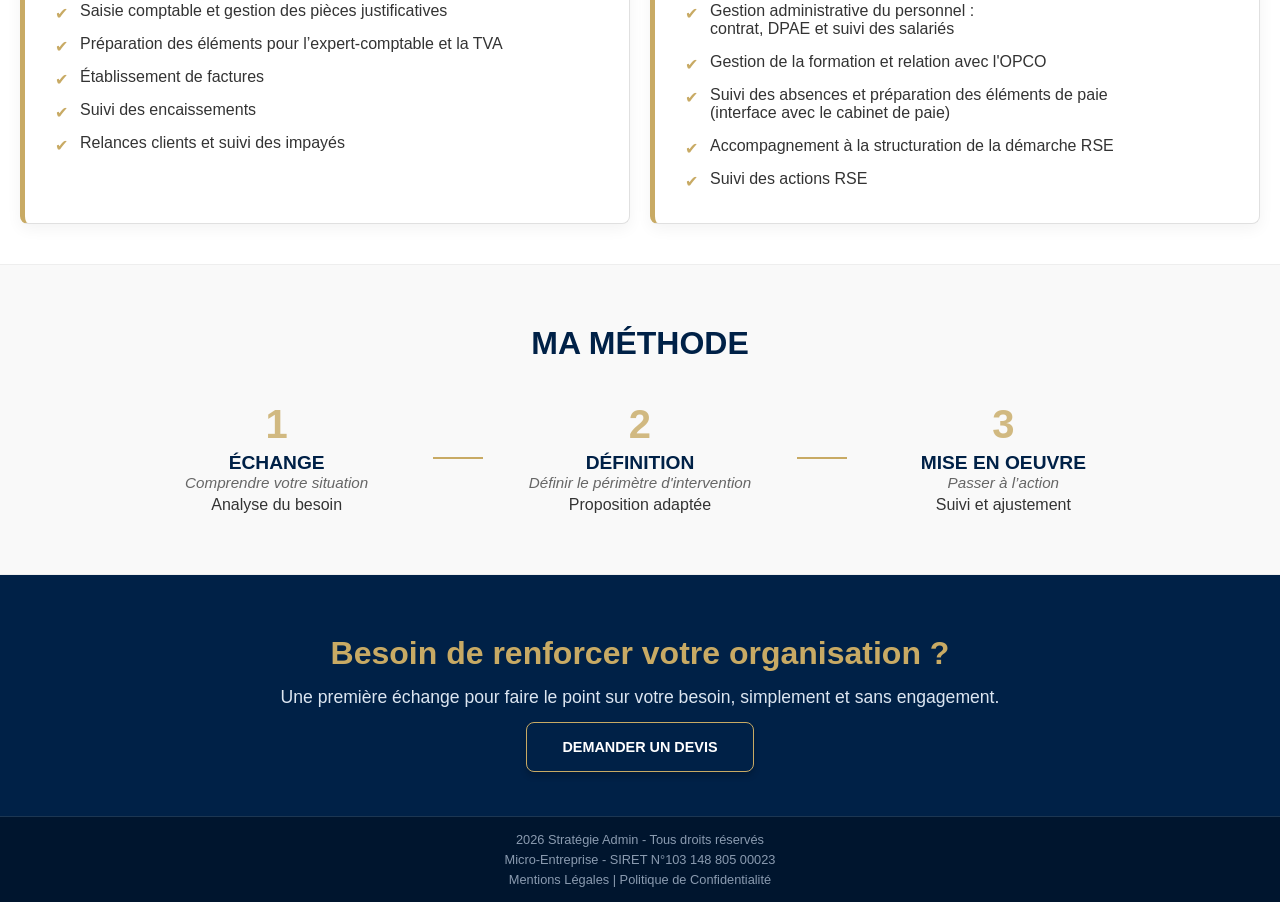
<file: prestations.html>
<!DOCTYPE html>
<html lang="fr">
<head>
    <meta charset="UTF-8">
    <meta name="viewport" content="width=device-width, initial-scale=1.0">
    <link rel="stylesheet" href="styles.css">
    <link rel="icon" type="image/png" href="Images/logo-strategie-admin.png">
    <title>Nos Prestations</title>
</head>
<body>
    <header>
        <div class="logo-container">
            <a href="index.html">
                <img src="Images/banniere-strategie-admin.png" alt="Bannière Stratégie Admin" class="logo-banner">
            </a>
        </div>
        <nav>
            <ul>
                <li><a href="index.html">Accueil</a></li>
                <li><a href="prestations.html" class="active">Prestations</a></li>
                <li><a href="a-propos.html">À Propos</a></li>
                <li><a href="contact.html">Contact</a></li>
            </ul>
        </nav>
    </header>

    <section class="hero-section">
		<div class="hero-overlay"></div>
		<div class="content-box">
			<h1 class="hero-title">
				<span class="texte-blanc">LES</span> <span class="texte-or">PRESTATIONS</span>
			</h1>
			<p class="hero-description">Gestion administrative, facturation, pré-comptabilité, RH et organisation :
			<br>des prestations selon vos besoins.</p>
			<div class="buttons-container">
				<a href="#service-details" class="btn btn-secondary">Voir le détail des prestations</a>
			</div>
		</div>
	</section>

    <section id="service-details" class="services-section">
		<div class="section-header">
			<h2>DES PRESTATIONS <span class="texte-or">QUI PEUVENT RÉPONDRE À VOS BESOINS</span></h2>
			<p>Selon votre situation,
			<br>elles peuvent être ponctuelles ou s’inscrire dans la durée.</p>
		</div>
		<div class="services-grid">
			<div class="service-card">
				<div class="card-header-row">
					<div class="card-icon">
						<img src="Images/icone-document.png" alt="Icône 1" class="icon-img-card">
					</div>
					<h3>Gestion administrative</h3>
				</div>
				<ul class="service-list">
					<li>Gestion des dossiers administratifs et des échéances</li>
					<li>Formalités et démarches administratives</li>
					<li>Rédaction et mise en forme de documents</li>
					<li>Centralisation et suivi des documents obligatoires</li>
					<li>Mise en conformité documentaire du DUER 
					<br>(Document Unique d’Évaluation des Risques)</li>
				</ul>
			</div>
			<div class="service-card">
				<div class="card-header-row">
					<div class="card-icon">
						<img src="Images/icone-classeur.png" alt="Icône 2" class="icon-img-card">
					</div>
					<h3>Montage et suivi de dossiers </h3>
				</div>
				<ul class="service-list">
					<li>Mise en place des processus et des formulaires</li>
					<li>Constitution, mise en forme et rédaction des dossiers</li>
					<li>Dossiers de subventions</li>
					<li>Dossiers de candidature (appels à projets)</li>
				</ul>
			</div>
			<div class="service-card">
				<div class="card-header-row">
					<div class="card-icon">
						<img src="Images/icone-facture.png" alt="Icône 3" class="icon-img-card">
					</div>
					<h3>Facturation et pré-comptabilité</h3>
				</div>
				<ul class="service-list">
					<li>Saisie comptable et gestion des pièces justificatives</li>
					<li>Préparation des éléments pour l’expert-comptable et la TVA</li>
					<li>Établissement de factures</li>
					<li>Suivi des encaissements</li>
					<li>Relances clients et suivi des impayés</li>
				</ul>
			</div>
			<div class="service-card">
				<div class="card-header-row">
					<div class="card-icon">
						<img src="Images/icone-main-planete.png" alt="Icône 4" class="icon-img-card">
					</div>
					<h3>Ressources humaines, organisation et RSE </h3>
				</div>
				<ul class="service-list">
					<li>Gestion administrative du personnel : 
					<br>contrat, DPAE et suivi des salariés</li>
					<li>Gestion de la formation et relation avec l'OPCO</li>
					<li>Suivi des absences et préparation des éléments de paie 
					<br>(interface avec le cabinet de paie)</li>
					<li>Accompagnement à la structuration de la démarche RSE</li>
					<li>Suivi des actions RSE</li>
				</ul>
			</div>
		</div>
	</section>

    <section class="methodology-section">
        <div class="methodology-container">
            <h3>Ma Méthode</h3>
            <div class="steps-container">
				<div class="step">
					<span class="step-number">1</span>
					<h4>Échange</h4>
					<p class="step-italic">Comprendre votre situation</p> 
					<p>Analyse du besoin</p>
				</div>
				<div class="step-separator"></div>
				<div class="step">
					<span class="step-number">2</span>
					<h4>Définition</h4>
					<p class="step-italic">Définir le périmètre d'intervention</p>
					<p>Proposition adaptée</p>
				</div>
				<div class="step-separator"></div>
				<div class="step">
					<span class="step-number">3</span>
					<h4>Mise en oeuvre</h4>
					<p class="step-italic">Passer à l’action</p>
					<p>Suivi et ajustement</p>
				</div>
			</div>
        </div>
    </section>

    <section class="cta-section">
        <h2>Besoin de renforcer votre organisation ?</h2>
        <p>Une première échange pour faire le point sur votre besoin, simplement et sans engagement.</p>
        <a href="contact.html" class="btn btn-primary">Demander un devis</a>
    </section>

    <footer>
        <div class="footer-lines">
            <div>2026 Stratégie Admin - Tous droits réservés</div>
            <div>Micro-Entreprise - SIRET N°103 148 805 00023</div>
            <div>
				<a href="mentions-legales.html">Mentions Légales</a> | 
				<a href="politique-confidentialite.html">Politique de Confidentialité</a>
			</div>
        </div>
    </footer>
</body>
</html>
</file>
<file: styles.css>
/*
FICHIER CSS POUR STRATEGIE ADMIN --- v0.6s
Regroupement des styles :
	1. Paramètres Généraux
	2. Paramètres de la page "Accueil"
	3. Paramètres de la page "Prestations"
	4. Paramètres de la page "À Propos"
	5. Paramètres de la page "Contact"
	6. Paramètres des pages "Mentions Légales" et "Politiques de Confidentialité"
*/


	/* ------- 1. PARAMÈTRES GÉNÉRAUX------- */

html {
    scroll-behavior: smooth;
}

* {
    margin: 0;
    padding: 0;
    box-sizing: border-box;
}

body {
    font-family: 'Segoe UI', Tahoma, Geneva, Verdana, sans-serif;
    color: #333;
    background-color: #ffffff;
}

/* Code Couleur Stratégie Admin */
:root {
    --bleu-fonce: #002147;
    --or: #C8AA64;
    --or-leger: #E6D5AC;
    --shadow-soft: 0 10px 20px rgba(0,0,0,0.2);
}

.texte-or {
    color: var(--or);
}

.texte-blanc {
    color: #ffffff;
}

/* Barre de Navigation */
header {
    position: absolute;
    top: 0;
    left: 0;
    width: 100%;
    padding: 15px 50px;
    display: flex;
    justify-content: space-between;
    align-items: center;
    z-index: 1000;
}

.logo-container {
    display: flex;
    align-items: center;
    gap: 12px;
    cursor: pointer;  
}   

.logo-banner {
    height: 40px;
    object-fit: contain;
	filter: drop-shadow(0px 4px 8px rgb(255, 255, 255));
    transition: filter 0.3s ease;
}

nav ul {
    list-style: none;
    display: flex;
    align-items: center;
    gap: 30px;
}

nav a {
    color: white;
    text-decoration: none;
    font-size: 0.9rem;
    font-weight: 700;
    text-transform: none;
    letter-spacing: 0.5px;
    transition: all 0.3s ease;
    padding: 8px 12px;
    background-color: transparent;
}

nav a:hover { 
    color: var(--or-leger);
    background-color: transparent !important;
}

nav a.active {
    background-color: transparent !important;
    color: var(--or) !important;
    cursor: default;
    pointer-events: none;
}

/* Section d'accueil */

.hero-section {
    position: relative;
    height: 100vh;
    display: flex;
    align-items: center;
    justify-content: center;
    background: url(Images/fond-ecran-accueil.png) no-repeat center center/cover;
}

.hero-overlay {
    position: absolute;
    top: 0; left: 0; width: 100%; height: 100%;
    background: rgba(0, 33, 71, 0.6); 
    z-index: 1;
}

.content-box {
    position: relative;
    z-index: 10;
    text-align: center;
    max-width: 1000px;
    padding: 20px;
    margin-top: 60px;
}

.hero-title {
    text-transform: none !important;
    margin-bottom: 40px;
	color: white;
    font-size: 3.5rem;
    line-height: 1.1;
    text-transform: uppercase;
    font-weight: 800;
    text-shadow: 0 2px 10px rgba(0,0,0,0.3);
}

.hero-subtitle {
    color: white !important;
    font-size: 1.6rem;
    margin-bottom: 30px;
    font-weight: 400;
    text-transform: none;
}

.hero-description {
	color: white;
    font-size: 1.4rem;
    line-height: 1.6;
    margin-bottom: 40px;
    max-width: 1000px;
    margin-left: auto;
    margin-right: auto;
    font-weight: 500;
}

/* Boutons */
.buttons-container {
    display: flex;
    justify-content: center;
    gap: 25px;
}

.btn {
    padding: 16px 35px;
    font-size: 0.9rem;
    font-weight: bold;
    text-transform: uppercase;
    border: none;
    cursor: pointer;
    transition: all 0.3s ease;
    color: white;
    border-radius: 8px;
    box-shadow: 0 4px 6px rgba(0,0,0,0.2);
    text-decoration: none;
    font-family: inherit;
}

.btn:hover { 
    transform: translateY(-3px);
}

.btn-primary {
    background-color: var(--bleu-fonce);
    border: 1px solid var(--or);
}

.btn-secondary {
    background-color: var(--or);
    color: #00152e;
}

/* Pied de Page */
footer {
    background-color: #00152e;
    color: #8a9bb0;
    padding: 15px 0;
    text-align: center;
    font-size: 0.8rem;
    border-top: 1px solid #1c3652;
}

.footer-lines {
    display: flex;
    flex-direction: column;
    gap: 5px;
}

.footer-lines a {
    color: inherit; 
    text-decoration: none;
    transition: all 0.3s ease;
}

.footer-lines a:hover {
    color: var(--or);
    text-decoration: underline;
}

	/* -------2. PAGE D'ACCUEIL------- */

/* Section 1 */
.intro-section {
    padding: 80px 20px;
    background-color: white;
    text-align: center;
}

.intro-container {
    max-width: 800px;
    margin: 0 auto;
}

.intro-container h2 {
    font-size: 2.2rem;
    color: var(--bleu-fonce);
    margin-bottom: 20px;
    text-transform: uppercase;
}

.intro-text {
    font-size: 1.1rem;
    line-height: 1.8;
    color: #555;
}

/* Section 2 */
.home-services-section {
    background-color: #f5f5f5;
    padding: 100px 20px;
}

.home-services-wrapper {
    display: flex;
    justify-content: center;
    gap: 20px;
    max-width: 1300px;
    margin: 0 auto 60px;
}

.home-service-item {
    flex: 1;
    min-width: 240px;
    text-align: center;
    padding: 15px;
}

.hs-icon {
    margin-bottom: 30px;
    display: flex;
    justify-content: center;
    align-items: center;
    background: white;
    border-radius: 50%;
    box-shadow: 0 10px 25px rgba(0,0,0,0.05);
    width: 100px;
    height: 100px;
    margin-left: auto;
    margin-right: auto;
}

.icon-img {
    width: 80px;
    height: 80px;
    object-fit: contain;
}

.home-service-item h3 {
    color: var(--bleu-fonce);
    margin: 0 0 15px;
    font-size: 1.25rem;
    line-height: 1.3;
    font-weight: 700;
    text-transform: none;
}

.home-service-item p {
    color: #666;
    font-size: 0.95rem;
    line-height: 1.5;
}

.cta-center {
    text-align: center;
    width: 100%;
    margin-top: 20px;
}

.btn-text {
    color: var(--or);
    font-weight: 600;
    text-decoration: none;
    font-size: 1.2rem;
    transition: opacity 0.3s ease;
}

.btn-text:hover {
    opacity: 0.8;
}

/* Section 3 */
.home-about-section {
    padding: 80px 20px;
    background-color: white;
    overflow: hidden;
}

.home-about-container {
    max-width: 1100px;
    margin: 0 auto;
    display: flex;
    align-items: center;
    gap: 80px;
}

.ha-content {
    flex: 1;
    text-align: left;
}

.ha-content h2 {
    font-size: 2.2rem;
    color: var(--bleu-fonce);
    margin-bottom: 20px;
}

.ha-content p {
    font-size: 1.05rem;
    color: #444;
    margin-bottom: 15px;
    line-height: 1.6;
}

.ha-content .btn {
    margin-top: 30px;
    display: inline-block;
}

.ha-visual {
    flex: 1;
    position: relative;
    height: 380px;
    display: flex;
    justify-content: center;
    align-items: center;
}

.visual-square {
    position: absolute;
    width: 80%;
    height: 80%;
    background-color: var(--bleu-fonce);
    z-index: 1;
    top: 0; 
    left: 0;
    overflow: hidden;
    display: flex;
    justify-content: center;
    align-items: center;
}

.ha-image {
    width: 45%;
    height: 45%;
    object-fit: contain; 
    object-position: center; 
    
    display: block;
}

.visual-border {
    position: absolute;
    width: 75%;
    height: 85%;
    border: 5px solid var(--or);
    z-index: 1;
    bottom: 0; 
    right: 10%;
}

	/* -------3. PAGE DES PRESTATIONS------- */

/* Section 1 */
.services-section {
    padding: 40px 20px;
    background-color: #fff;
    text-align: center;
}

.section-header {
    max-width: 700px;
    margin: 0 auto 40px;
}

.section-header h2 {
    font-size: 2.5rem;
    color: var(--bleu-fonce);
    margin-bottom: 10px;
    text-transform: uppercase;
}

.services-grid {
    display: flex;
    justify-content: center;
    gap: 20px;
    flex-wrap: wrap;
    max-width: 1300px;
    margin: 0 auto;
}

.service-card {
    background: white;
    border: 1px solid #e0e0e0;
    border-left: 5px solid var(--or);
    border-top: none;
    border-radius: 8px;
    padding: 30px;
    flex: 1 1 600px;
    max-width: 850px;
    box-shadow: 0 5px 15px rgba(0,0,0,0.05);
    transition: transform 0.3s ease, box-shadow 0.3s ease;
    text-align: left;
}

.service-card:hover {
    transform: translateY(-5px);
    box-shadow: 0 15px 30px rgba(0,0,0,0.1);
}

.card-header-row {
    display: flex;
    align-items: center;
    gap: 25px;
    margin-bottom: 10px;
    border-bottom: 1px solid #eee;
    padding-bottom: 10px;
}

.card-icon {
    font-size: 2.5rem;
    color: var(--or);
    flex-shrink: 0;
}

.icon-img-card {
    width: 80px;
    height: 80px;
    object-fit: contain;
    display: block;
}

.service-card h3 {
    color: var(--bleu-fonce);
    font-size: 1.3rem;
    font-weight: 800;
    margin-bottom: 0;
    flex-grow: 1;
}

.service-list {
	list-style: none;
    display: grid;
    grid-template-columns: repeat(auto-fit, minmax(280px, 1fr));
    gap: 10px 30px;
}

.service-list li {
    margin-bottom: 5px;
    position: relative;
    padding-left: 25px;
    color: var(--text-medium);
}

.service-list li::before {
    content: '✔';
    color: var(--or);
    position: absolute;
    left: 0;
    top: 2px;
    font-size: 1rem;
}

/* Section 2 */
.methodology-section {
    background-color: #f9f9f9;
    padding: 60px 20px;
    border-top: 1px solid #eee;
    border-bottom: 1px solid #eee;
}

.methodology-container {
    max-width: 1000px;
    margin: 0 auto;
    text-align: center;
}

.methodology-container h3 {
    color: var(--bleu-fonce);
    margin-bottom: 40px;
    font-size: 2rem;
    text-transform: uppercase;
}

.steps-container {
    display: flex;
    justify-content: center;
    align-items: center;
    flex-wrap: wrap;
    gap: 20px;
}

.step {
    text-align: center;
    flex: 1;
    min-width: 150px;
}

.step-number {
    display: block;
    font-size: 2.5rem;
    font-weight: 900;
    color: var(--or); 
    margin-bottom: 5px;
    opacity: 0.8;
}

.step h4 {
    color: var(--bleu-fonce);
    font-size: 1.2rem;
    text-transform: uppercase;
    margin-bottom: 5px;
}

.step-italic {
    font-style: italic;
    color: #666;
    font-size: 0.95rem;
    margin-bottom: 5px;
    margin-top: -5px;
}

.step-separator {
    height: 2px;
    width: 50px;
    background-color: var(--or);
    display: none;
}

@media (min-width: 768px) {
    .step-separator { display: block; }
}

/* Section 3 */
.cta-section {
    background-color: var(--bleu-fonce);
    color: white;
    text-align: center;
    padding: 60px 20px;
}

.cta-section h2 {
    color: var(--or);
    font-size: 2rem;
    margin-bottom: 15px;
}

.cta-section p {
    margin-bottom: 30px;
    font-size: 1.1rem;
    color: #dce6f1;
}

	/* -------4. PAGE A PROPOS------- */

/* Section 1 */
.bio-section {
    padding: 80px 20px;
    background-color: #fff;
}

.bio-container {
    max-width: 1100px;
    margin: 0 auto;
    display: flex;
    align-items: flex-center;
    gap: 60px;
}

.bio-text {
    flex: 1;
    text-align: left;
}

.bio-section-title {
    font-size: 1.15rem;
    color: #000;
    margin-bottom: 15px;
    font-weight: 700;
}

.bio-text p {
    text-align: left !important;
    color: #333;
    line-height: 1.6;
    margin-bottom: 10px;
}

.bio-separator {
    border: none;
    margin: 15px 0;
    width: 100%;
}

.signature-block {
    margin-top: 40px;
    font-family: 'Segoe UI', sans-serif;
}

.signature-block p {
    margin-bottom: 5px !important;
}

.signature-name {
    font-weight: bold;
    color: var(--bleu-fonce);
    font-size: 1.2rem;
}

.signature-role {
    font-size: 0.9rem;
    color: var(--or);
    font-style: italic;
}

.bio-image-placeholder {
    flex: 0 0 400px;
    height: 400px;
    background-color: #f0f0f0;
    border: 1px solid #ddd;
    display: flex;
    align-items: center;
    justify-content: center;
    position: relative;
    box-shadow: 20px 20px 0px var(--bleu-fonce); 
}

.bio-photo {
	height: 400px;
	width: 400px ;
}

@media (max-width: 900px) {
    .bio-container {
        flex-direction: column;
    }
    .bio-image-placeholder {
        flex: auto;
        width: 100%;
        height: 300px;
        box-shadow: 10px 10px 0px var(--bleu-fonce);
    }
}

/* Section 2 */
.values-section {
    background-color: var(--bleu-fonce);
    color: white;
    padding: 60px 20px 0px 20px;
}

.values-container {
    max-width: 1100px;
    margin: 0 auto;
    display: flex;
    justify-content: space-around;
    gap: 30px;
    flex-wrap: wrap;
    text-align: center;
}

.value-box {
    flex: 1;
    min-width: 250px;
    padding: 20px;
}

.value-box h4 {
    color: var(--or);
    font-size: 1.5rem;
    margin-bottom: 15px;
    text-transform: uppercase;
    letter-spacing: 1px;
}

.value-box p {
    color: #dce6f1;
    font-size: 1rem;
    line-height: 1.5;
}

	/* -------5. PAGE DE CONTACT------- */

.contact-section {
    padding: 100px 20px;
    background-color: #f2f2f2;
}

.contact-wrapper {
    max-width: 1100px;
    margin: 0 auto;
    display: flex;
    gap: 40px;
    align-items: flex-start;
}

.contact-sidebar {
    flex: 1;
    display: flex;
    flex-direction: column;
    gap: 30px;
}

.info-card {
    background: white;
    padding: 35px;
    border-radius: 4px;
    box-shadow: 0 4px 15px rgba(0,0,0,0.05);
}

.card-category {
    color: var(--or);
    font-size: 0.8rem;
    letter-spacing: 1.5px;
    margin-bottom: 20px;
    font-weight: 700;
}

.info-card h3 {
    color: var(--bleu-fonce);
    margin-bottom: 20px;
    font-size: 1.5rem;
}

.info-list a {
    font-weight: 600;
}

.info-list a:hover {
    color: var(--or-leger);
}

.info-list, .engagement-list {
    list-style: none;
    padding: 0;
}

.info-list li, .engagement-list li {
    margin-bottom: 20px;
    display: flex;
    align-items: flex-start;
    gap: 15px;
    color: #555;
    line-height: 1.5;
}

.icone-svg {
    width: 22px;
    height: 22px;
    flex-shrink: 0;
    margin-top: 2px;
}

.icone-bleu {
    color: var(--bleu-fonce);
}

.icone-or {
    color: var(--or);
}

.info-list a {
    color: inherit;
    font-weight: 600;
    text-decoration: none;
    transition: 0.3s;
}

.info-list a:hover {
    color: var(--or);
}

.contact-form-container {
    flex: 1.5;
    background: #ffffff;
    padding: 50px;
    border-radius: 12px;
    border-top: 6px solid var(--bleu-fonce);
    box-shadow: 0 15px 40px rgba(0, 0, 0, 0.1);
}

.form-title {
    color: var(--bleu-fonce);
    font-size: 1.8rem;
    margin-bottom: 10px;
    text-transform: none;
}

.form-intro {
    color: #666;
    margin-bottom: 20px;
    font-size: 1rem;
}

.form-group label {
    display: block;
    font-weight: 700;
    color: var(--bleu-fonce);
    margin-bottom: 10px;
    font-size: 0.95rem;
}

.contact-form input, 
.contact-form textarea {
    width: 100%;
    background-color: #ffffff;
    border: 1px solid #dcdcdc;
    padding: 15px;
    margin-bottom: 25px;
    border-radius: 4px;
    font-family: inherit;
    font-size: 1rem;
    transition: all 0.3s ease;
}

.contact-form input:focus, 
.contact-form textarea:focus {
    outline: none;
    border-color: var(--or);
    box-shadow: 0 0 8px rgba(200, 170, 100, 0.2);
    background-color: #fff;
}

.submit-btn {
    display: block;
    width: 100%;
    margin-top: 5px;
    color: #00152e !important;
    font-size: 1.05rem;
}

.btn-subtext {
    text-align: center;
    font-style: italic;
    color: #666666;
    font-size: 0.9rem;
    margin-top: 10px;
    margin-bottom: 0;
}

.form-footer-note {
    text-align: center;
    font-size: 0.85rem;
    color: #888;
    margin-top: 20px;
}

@media (max-width: 900px) {
    .contact-wrapper { flex-direction: column; }
    .contact-sidebar, .contact-form-container { width: 100%; }
}

	/* ------- 6.PAGES MENTIONS LÉGALES ET POLITIQUES DE CONFIDENTIALITE----- */

.hero-legal {
    height: 50vh !important;
    min-height: 400px;
}

.legal-section {
    padding: 60px 20px;
    background-color: #fff;
    min-height: 60vh;
}

.legal-container {
    max-width: 900px; 
    margin: 0 auto;
    font-family: 'Segoe UI', sans-serif;
    color: #444;
}

.legal-container h2 {
    color: var(--bleu-fonce);
    font-size: 1.5rem;
    margin-top: 40px;
    margin-bottom: 15px;
    padding-bottom: 10px;
    border-bottom: 1px solid #eee;
    text-transform: uppercase;
}

.legal-container p {
    line-height: 1.6;
    margin-bottom: 15px;
    text-align: justify;
}

.legal-container ul {
    margin-bottom: 20px;
    padding-left: 20px;
}

.legal-container li {
    margin-bottom: 8px;
    line-height: 1.5;
}
</file>
